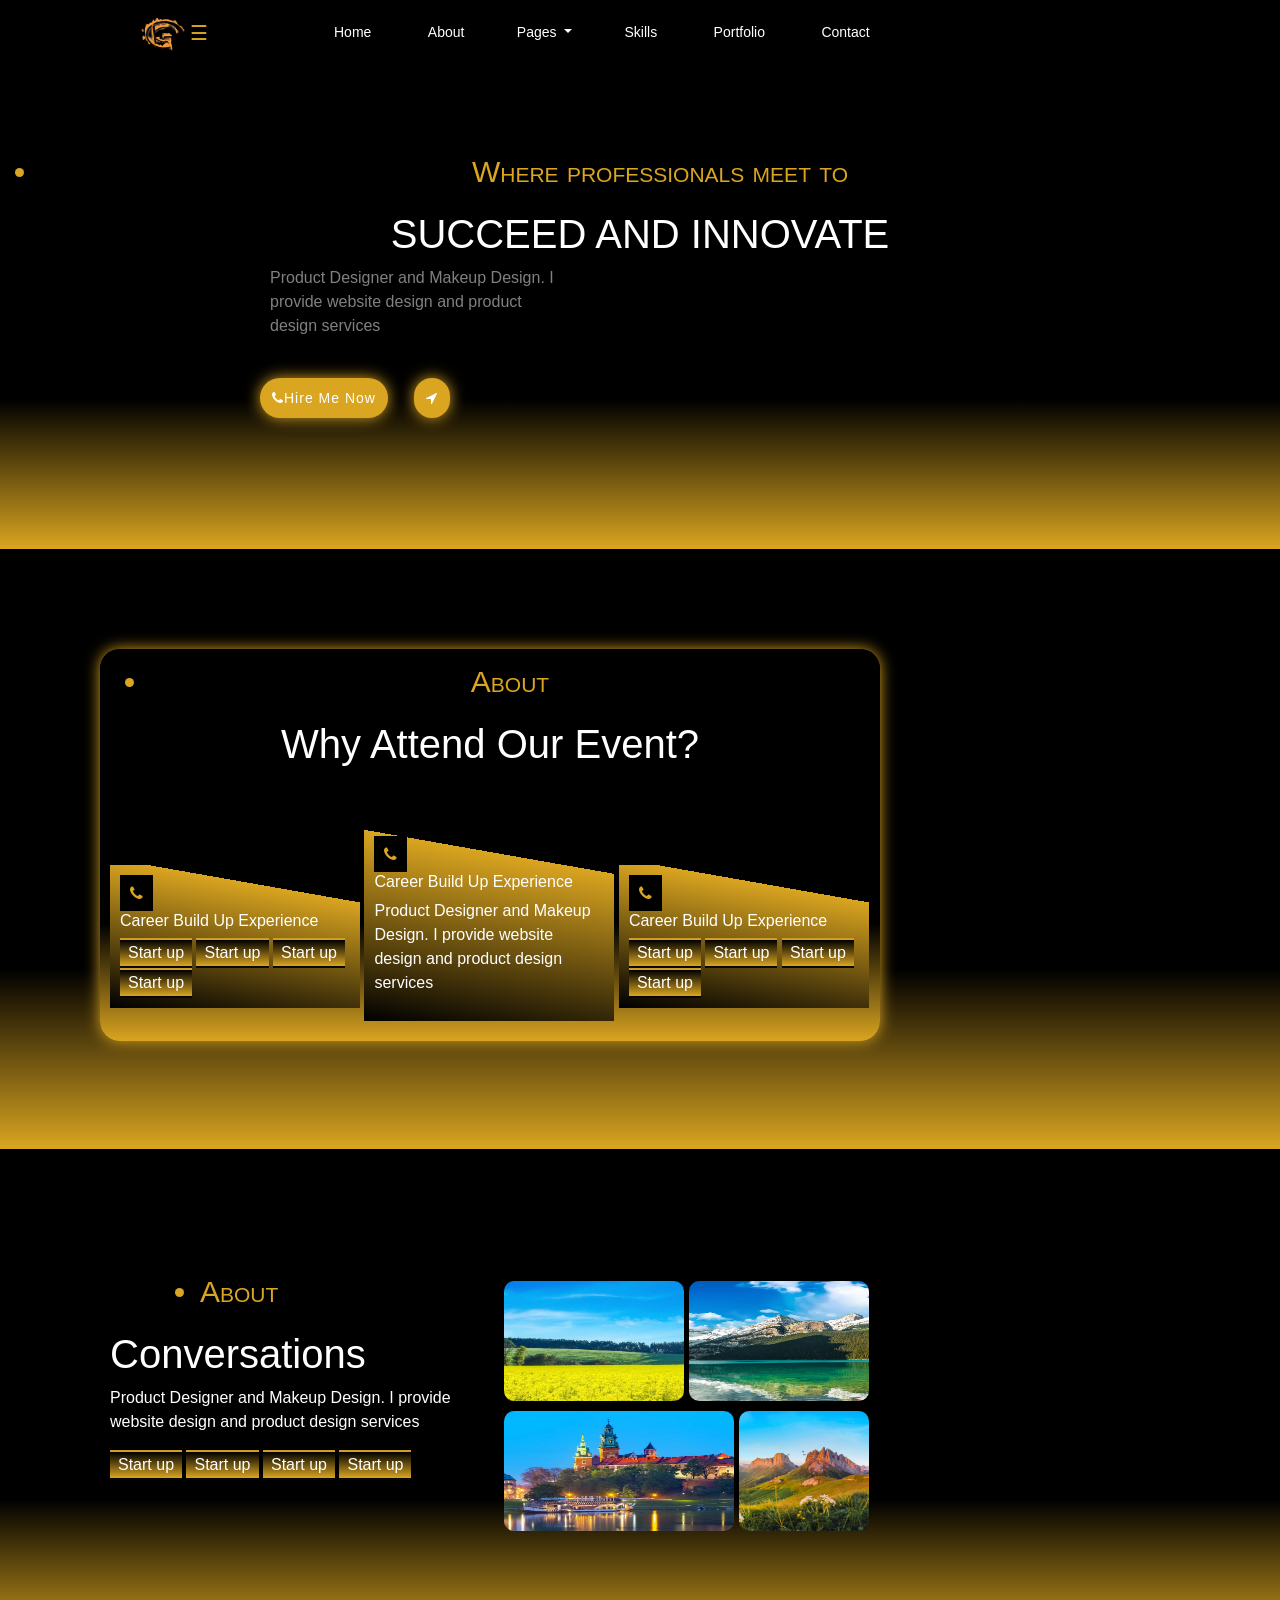
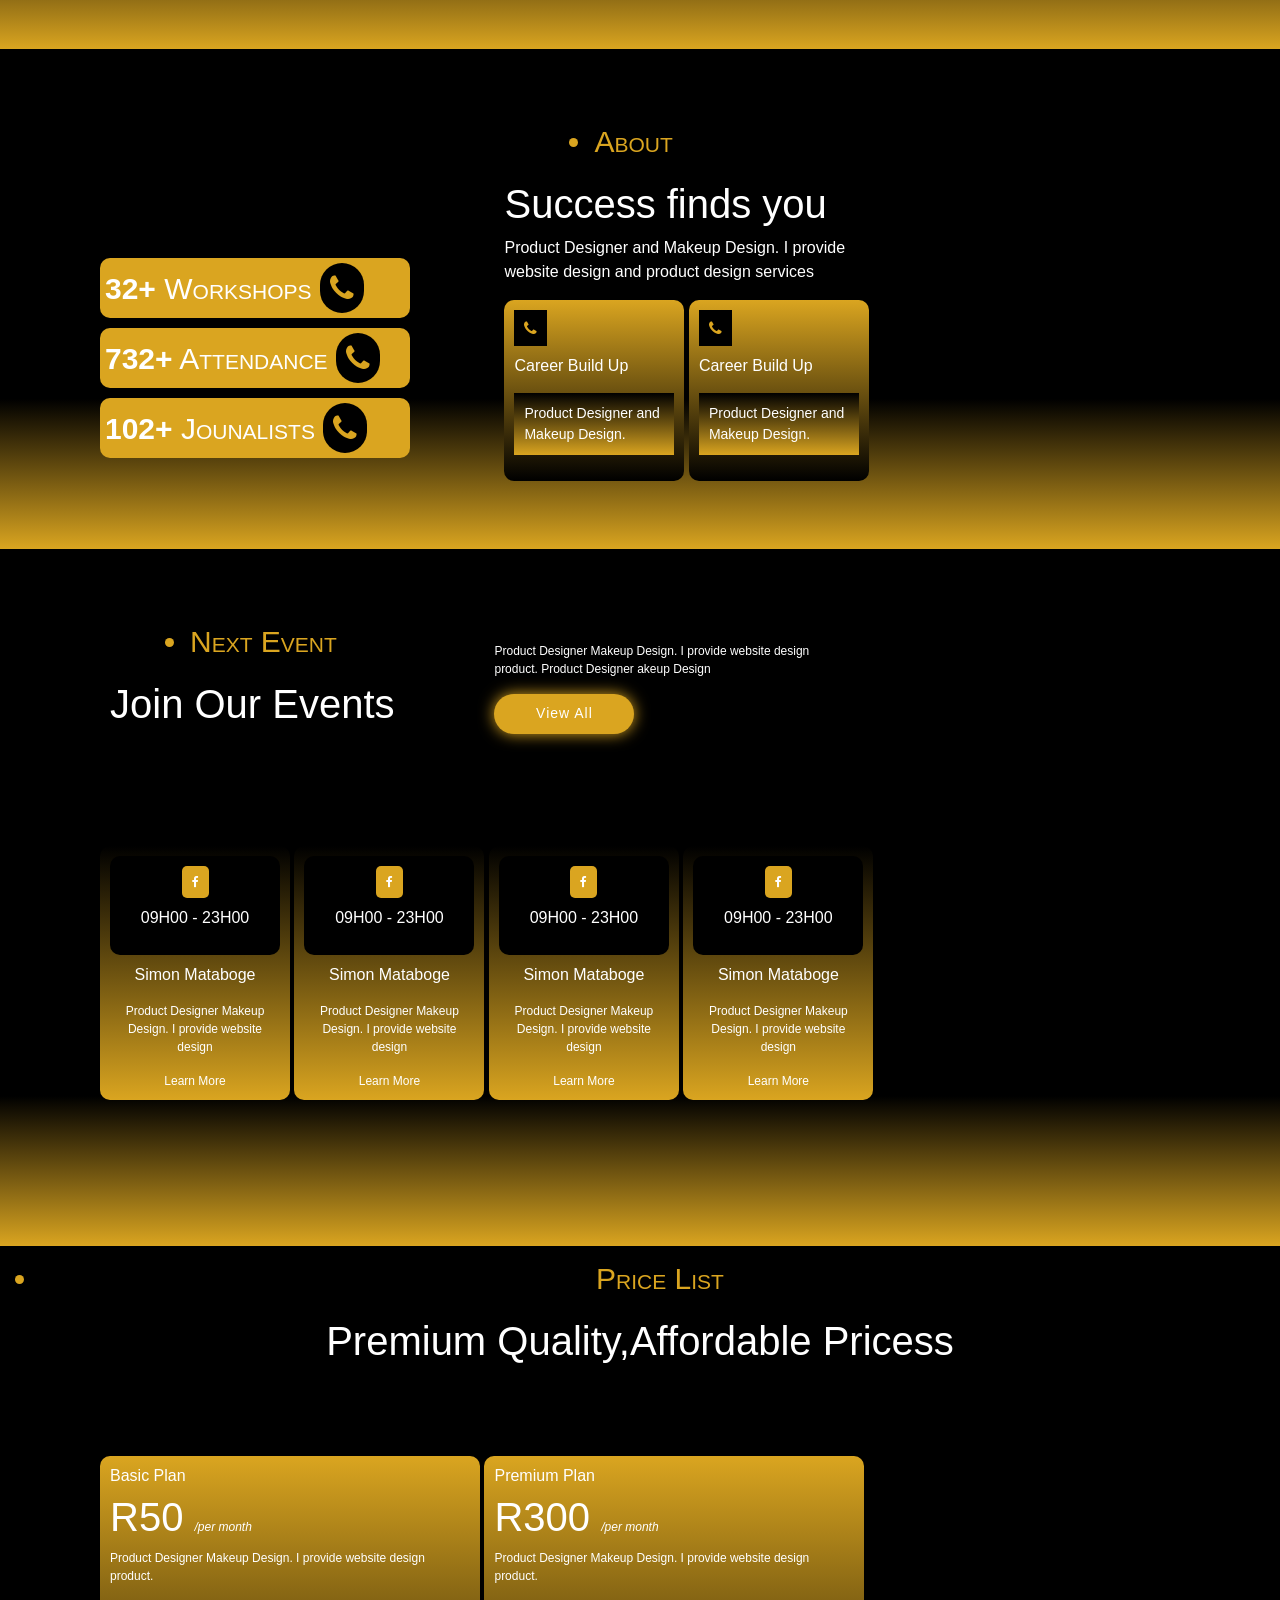
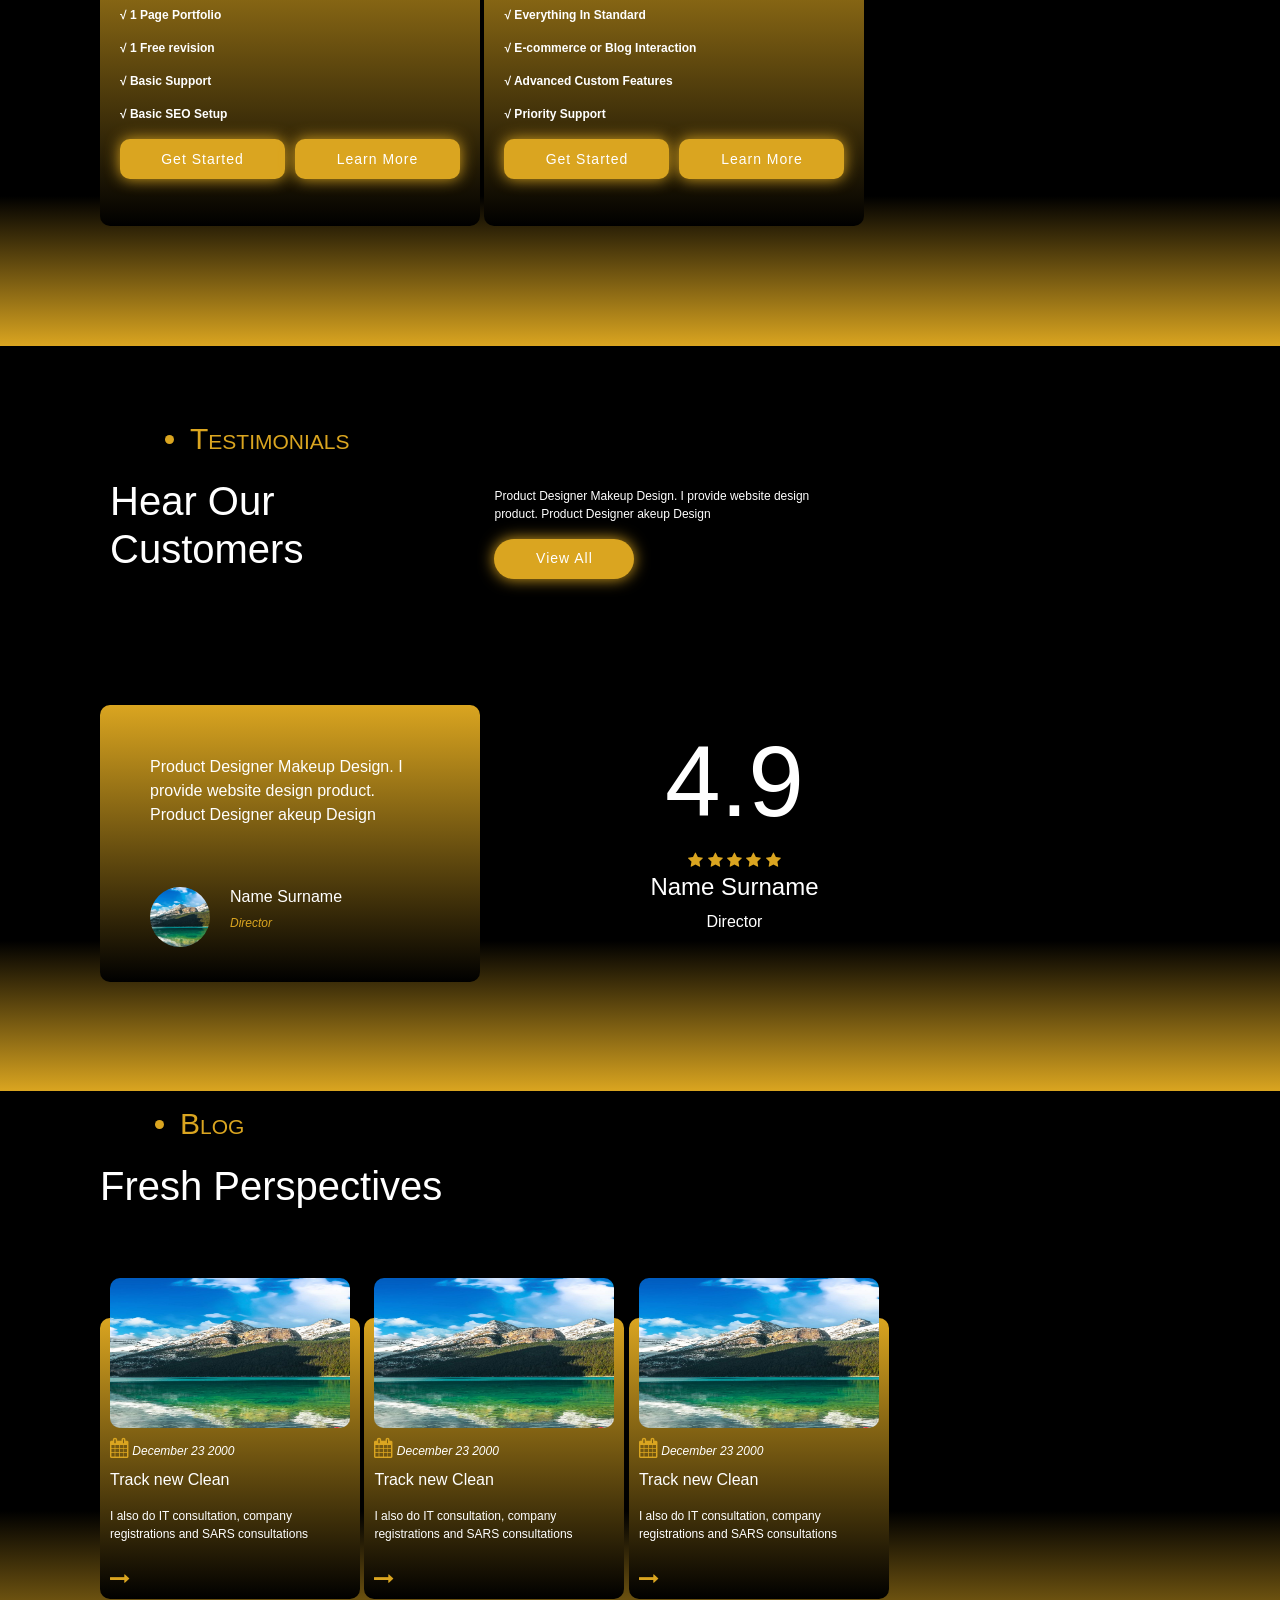
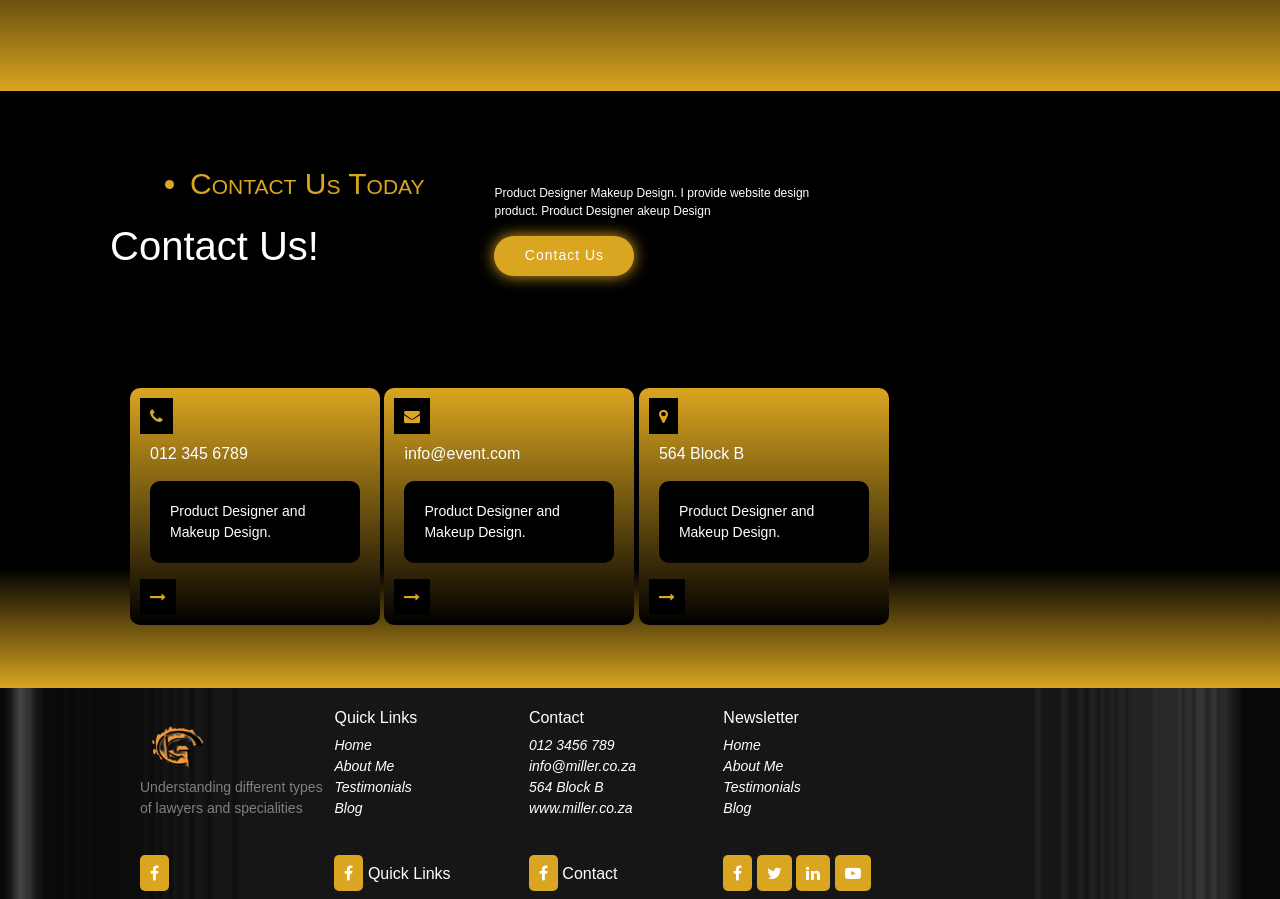
<file: index.html>
<!DOCTYPE html PUBLIC "-//W3C//DTD XHTML 1.0 Transitional//EN" "http://www.w3.org/TR/xhtml1/DTD/xhtml1-transitional.dtd">
<html xmlns="http://www.w3.org/1999/xhtml">

<head>
	<link rel="stylesheet" href="event.css" />
 <link rel="stylesheet"  href="https://stackpath.bootstrapcdn.com/bootstrap/4.3.1/css/bootstrap.min.css" />
    <link rel="stylesheet" href="https://stackpath.bootstrapcdn.com/font-awesome/4.7.0/css/font-awesome.min.css" />
    <script src="https://code.jquery.com/jquery-3.3.1.slim.min.js"></script>
    <script src="https://cdnjs.cloudflare.com/ajax/libs/popper.js/1.14.7/umd/popper.min.js"></script>
    <script src="https://stackpath.bootstrapcdn.com/bootstrap/4.3.1/js/bootstrap.min.js"></script>

<meta content="text/html" http-equiv="Content-Type" />
<title>hosting</title>
</head>

<body>
    
<div class="header">
    <img src="kg2-removebg-preview.png" alt="" />
    
    </div>
<div id="headerBox"> 
  <div class="headerBox"> 
     
              <a href="#" class="openbtn" onclick="openNav()">☰ </a>
                <div id="mySidepanel" class="sidepanel">
                    <a href="javascript:void(0)" class="closebtn" onclick="closeNav()">×</a>
            <li><a href="#home">Home</a></li>
            <li><a href="#about">About</a></li>
            <li><a href="#services">Services</a></li>
            <li><a href="#skills">Skills</a></li>
            <li><a href="#portfolio">Portfolio</a></li>
            <li><a href="#contacts">Contact</a></li>
      
      </div>
<div class="menu">
            <li><a href="#home">Home</a></li>
            <li><a href="#about">About</a></li>
                <div class="dropdown">
                  <a class="dropdown-toggle" href="#" role="button" id="dropdownMenuLink" data-toggle="dropdown" aria-haspopup="true" aria-expanded="false">
                   Pages 
                  </a>

                  <div class="dropdown-menu" aria-labelledby="dropdownMenuLink">
                      <a class="dropdown-item" href="zolaservices.html">Services </a>
                    <a class="dropdown-item" href="zolachat.html">Chat </a>
                    <a class="dropdown-item" href="zolablog.html">Blog</a>
                    <a class="dropdown-item" href="zolapartner.html">Partners</a>
                    <a class="dropdown-item" href="zola404.html">Faq</a>
                    <a class="dropdown-item" href="zolapricing.html">Pricing</a>
                    <a class="dropdown-item" href="zolaskills.html">Skills</a>

                  </div>
                 </div>
            <li><a href="#skills">Skills</a></li>
            <li><a href="#portfolio">Portfolio</a></li>
            <li><a href="#contacts">Contact</a></li>

    </div>
      </div> 
     
    

   
                
  

        <script type="text/javascript">
		function openNav() {
		  document.getElementById("mySidepanel").style.width = "470px";
		}
		
		function closeNav() {
		  document.getElementById("mySidepanel").style.width = "0";
		}
</script>   
    </div>

    
    
    
    
 
  <div id="home">
      <div class="home">
       <ul><li>Where professionals meet to</li></ul> 
          <h1> SUCCEED AND INNOVATE</h1>
            <p>Product Designer and Makeup Design. I provide website design and product design  services </p>
                <div class="buy-btn">
                    <a href="about.html" class="btn"><i class='fa fa-phone'></i> Hire Me Now</a>
                    <a href="about.html" class="btn"><i class='fa fa-location-arrow'></i></a>
                </div>

          </div>
      </div>
  
  
    <div id="about">
        <div class="about">
       <ul><li>About</li></ul> 
          <h1> Why Attend Our Event?</h1>
            <div class="about-box">
            <div class="box">
               <i class='fa fa-phone'></i>
                <h6>Career Build Up Experience</h6>
                <button>Start up</button>
                <button>Start up</button>
                <button>Start up</button>
                <button>Start up</button>
            </div>
          
            <div class="box">
               <i class='fa fa-phone'></i>
                <h6>Career Build Up Experience</h6>
            <p>Product Designer and Makeup Design. I provide website design and product design  services </p>
            </div>
            
            <div class="box">
               <i class='fa fa-phone'></i>
                <h6>Career Build Up Experience</h6>
                <button>Start up</button>
                <button>Start up</button>
                <button>Start up</button>
                <button>Start up</button>
            </div>
            </div>
        </div>  
    </div>
    
 
    
    
    
    <div id="services">
        <div class="services">
            <div class="box">
       <ul><li>About</li></ul> 
          <h1> Conversations</h1>
              <p> Product Designer and Makeup Design. I provide website design and product design  services </p>      
                <button>Start up </button>
                <button>Start up</button>
                <button>Start up </button>
                <button>Start up </button>
            </div>
            <div class="box">
                <img src="nature1.jpg" alt="" />
                <img src="nature6.jpg" alt="" />
                <img  style="width: 230px;" src="nature8.jpg" alt="" />
                <img style="width: 130px;" src="nature7.jpg" alt="" />
            </div>
        </div>
    </div>  
    
    
    
    
    
    
        <div id="services">
        <div class="services">
            <div class="serv">
            <div class="box">  
                <div class="service">
                <ul>
                    <li ><b>32+</b> Workshops <i class='fa fa-phone'></i></li>
                    <li><b>732+</b> Attendance <i class='fa fa-phone'></i></li>
                    <li><b>102+</b> Jounalists <i class='fa fa-phone'></i></li>
                </ul>
            </div>
            </div>
            <div class="box">     
       <ul><li>About</li></ul> 
          <h1> Success finds you</h1>
              <p> Product Designer and Makeup Design. I provide website design and product design  services </p>      
               <div class="box-info">
                <i class='fa fa-phone'></i>
                <h6>Career Build Up </h6>
            <p>Product Designer and Makeup Design.</p>               
                </div>
               <div class="box-info">
                <i class='fa fa-phone'></i>
                <h6>Career Build Up </h6>
            <p>Product Designer and Makeup Design. </p>               
                </div>
            </div>
            </div>
        </div>
    </div> 
    
    
    
    
    <div id="team">
        <div class="team">  
            
            <div class="box">
                <ul><li>Next Event</li></ul>
                <h1>Join Our Events</h1>
            </div>
            <div class="box">
                <p> 
                    Product Designer  Makeup Design. I provide website design  product.
                    Product Designer  akeup Design
                </p>
                <div class="buy-btn">
                    <a href="about.html" class="btn"> View All</a> 
                </div>
            </div>
        </div>
    </div>
    
        <div id="teams">
        <div class="teams">
            <div class="box">    
                <div class="info">
                        <a href="#"><i class="fa fa-facebook"></i></a><br>
                    <h6>09H00 - 23H00</h6>
                </div>
                    <h6>Simon Mataboge</h6>
                    <p>Product Designer  Makeup Design. I provide website design</p>
                <a href="about.html"> Learn More</a>
            </div>
            <div class="box">    
                <div class="info">
                        <a href="#"><i class="fa fa-facebook"></i></a><br>
                    <h6>09H00 - 23H00</h6>
                </div>
                    <h6>Simon Mataboge</h6>
                    <p>Product Designer  Makeup Design. I provide website design</p>
                <a href="about.html"> Learn More</a>
            </div>
            <div class="box">    
                <div class="info">
                        <a href="#"><i class="fa fa-facebook"></i></a><br>
                    <h6>09H00 - 23H00</h6>
                </div>
                    <h6>Simon Mataboge</h6>
                    <p>Product Designer  Makeup Design. I provide website design</p>
                <a href="about.html"> Learn More</a>
            </div>
            <div class="box">    
                <div class="info">
                        <a href="#"><i class="fa fa-facebook"></i></a><br>
                    <h6>09H00 - 23H00</h6>
                </div>
                    <h6>Simon Mataboge</h6>
                    <p>Product Designer  Makeup Design. I provide website design</p>
                <a href="about.html"> Learn More</a>
            </div>
        </div>
    </div> 
 
    <div id="price">
        <div class="price">    
                <ul><li>Price List</li></ul>
                <h1>Premium Quality,Affordable Pricess</h1>
            </div>
        </div>
  
    
    <div id="prices">
        <div class="prices">
            <div class="box">    
                <div class="price-info">  
                    <h6>Basic Plan</h6>
               
                     <div class="head">
                        <h1>R50 <em>/per month</em></h1>
                          <p>Product Designer  Makeup Design. I provide website design  product. </p>
                    </div>
                        <dl>
                          <dt>&radic; 1 Page Portfolio</dt>
                          <dt>&radic; 1 Free revision</dt>
                          <dt>&radic; Basic Support</dt>
                          <dt>&radic; Basic SEO Setup</dt>
                        </dl>
                        <div class="buy-btn">
                            <a href="about.html" class="btn"> Get Started</a> 
                            <a href="about.html" class="btn"> Learn More</a> 
                        </div>
                </div>
            </div>
            <div class="box">     
                <div class="price-info">
                    <h6>Premium Plan</h6>
                    
                    <div class="head">
                        <h1>R300 <em>/per month</em></h1>
                        <p>Product Designer  Makeup Design. I provide website design  product. </p>
                    </div>
                        <dl>
                          <dt>&radic; Everything In Standard</dt>
                          <dt>&radic; E-commerce or Blog Interaction</dt>
                          <dt>&radic; Advanced Custom  Features</dt>
                          <dt>&radic; Priority Support</dt>
                        </dl>
                        <div class="buy-btn">
                            <a href="about.html" class="btn"> Get Started</a> 
                            <a href="about.html" class="btn"> Learn More</a>
                        </div>
                </div>
            </div>
        </div>
    </div>    
    
    
    
        <div id="team">
        <div class="team">  
            
            <div class="box">
                <ul><li>Testimonials</li></ul>
                <h1>Hear  Our Customers </h1>
            </div>
            <div class="box">
                <p> 
                    Product Designer  Makeup Design. I provide website design  product.
                    Product Designer  akeup Design
                </p>
                <div class="buy-btn">
                    <a href="about.html" class="btn"> View All</a> 
                </div>
            </div>
        </div>
    </div>
    

    <div id="clients">
        <div class="clients">
            <div style="background: linear-gradient(to top ,black,goldenrod);" class="box">
                  <p> 
                    Product Designer  Makeup Design. I provide website design  product.
                    Product Designer  akeup Design
                </p>              <br>
            
                <img src="nature6.jpg" alt="" />
                <h6>Name Surname</h6>
                <em>Director</em>
                </div>
            <div class="box">
                <div class="content">
                <h1>4.9</h1>
                        <span class="fa fa-star checked"></span>
                        <span class="fa fa-star checked"></span>
                        <span class="fa fa-star checked"></span>
                        <span class="fa fa-star checked"></span>
                        <span class="fa fa-star checked"></span>
                 <h4>Name Surname</h4>
                <p>Director</p>                   
                </div>
            </div>
            </div>
        </div>
   
    
    <div id="blogs">
        <div class="blogs">
                <ul><li>Blog</li></ul>
                <h1>Fresh Perspectives </h1>
            <div class="box">    
                <img src="nature6.jpg" alt="" />
                <div class="text">
                    <em><i class='fa fa-calendar'></i> December 23 2000</em>
                    <h6>Track new Clean</h6>
                    <p>I also do IT consultation, company registrations and SARS consultations</p>
                    <a href="zolabout.html">
                        <i class='fa fa-long-arrow-right'></i>
                    </a>
                </div>
            </div>
            <div class="box">     
                <img src="nature6.jpg" alt="" />
                <div class="text">
                    <em><i class='fa fa-calendar'></i> December 23 2000</em>
                    <h6>Track new Clean</h6>
                    <p>I also do IT consultation, company registrations and SARS consultations</p>
                     <a href="zolabout.html">
                        <i class='fa fa-long-arrow-right'></i>
                    </a>
                </div>
            </div>
            <div class="box">     
               <img src="nature6.jpg" alt="" />
                <div class="text">
                    <em><i class='fa fa-calendar'></i> December 23 2000</em>
                    <h6>Track new Clean</h6>
                    <p>I also do IT consultation, company registrations and SARS consultations</p>
                    <a href="zolabout.html">
                        <i class='fa fa-long-arrow-right'></i>
                    </a>
                </div>
            </div>
        </div>
    </div> 
    
    
    
    
      
        <div id="team">
        <div class="team">  
            
            <div class="box">
                <ul><li>Contact Us Today</li></ul>
                <h1>Contact Us!  </h1>
            </div>
            <div class="box">
                <p> 
                    Product Designer  Makeup Design. I provide website design  product.
                    Product Designer  akeup Design
                </p>
                <div class="buy-btn">
                    <a href="about.html" class="btn"> Contact Us</a> 
                </div>
            </div>
        </div>
    </div>  
    
    
    
    
    
    
<div id="contact">
	<div class="contact">	
		<div class="contact-box-content">
        <div class="box-info">
            <i class='fa fa-phone'></i>
            <h6>012 345 6789 </h6>
            <p>Product Designer and Makeup Design.</p>  
                <a href="zolabout.html">
                    <i class='fa fa-long-arrow-right'></i>
                </a> 
        </div>  
        <div class="box-info">
            <i class='fa fa-envelope'></i>
            <h6>info@event.com </h6>
            <p>Product Designer and Makeup Design.</p>  
                <a href="zolabout.html">
                    <i class='fa fa-long-arrow-right'></i>
                </a>
        </div> 
        <div class="box-info">
            <i class='fa fa-map-marker'></i>
            <h6>564 Block B </h6>
            <p>Product Designer and Makeup Design.</p>  
                 <a href="zolabout.html">
                    <i class='fa fa-long-arrow-right'></i>
                </a> 
        </div> 
      </div>
    </div>
    </div>
    
    
    
    
    
      <div id="footer">
        <div class="footer">
            <div class="footer-box">
             <div class="logo">
                 <img  style=""alt="" src="kg2-removebg-preview.png"/>
             </div><br>
                <p>Understanding different types of lawyers and  specialities</p>
            </div>
            <div class="footer-box">
                <h6>Quick Links</h6>
                <em>
                    <a href="index.html">Home</a> <br>                
                    <a href="corplawAbt.html">About Me</a> <br>
                    <a href="corplawTestimonials.html">Testimonials</a><br>
                    <a href="corplawBlog.html">Blog</a>
                </em>
            </div>
            <div class="footer-box">
                <h6>Contact</h6>
                <em> 012 3456 789</em><br>
                <em> info@miller.co.za</em><br>
                <em> 564 Block B</em><br>
                <em> www.miller.co.za</em>
                    
            </div>
            <div class="footer-box">
                <h6>Newsletter</h6>
                <em>                    
                    <a href="index.html">Home</a> <br>                
                    <a href="corplawAbt.html">About Me</a> <br>
                    <a href="corplawTestimonials.html">Testimonials</a><br>
                    <a href="corplawBlog.html">Blog</a>
                </em>
            </div>
          </div>
        <div class="footer">
            <div class="footer-box">
             <h6><i class="fa fa-facebook"></i></h6>
            </div>
            <div class="footer-box">
                <h6> <i class="fa fa-facebook"></i> Quick Links</h6>
             
            </div>
            <div class="footer-box">
                <h6> <i class="fa fa-facebook"></i> Contact</h6>
                    
            </div>
            <div class="footer-box">
            <div class="socials">
                <a href="#"><i class="fa fa-facebook"></i></a>
                <a href="#"><i class="fa fa-twitter"></i></a>
                <a href="#"><i class="fa fa-linkedin"></i></a>
                <a href="#"><i class="fa fa-youtube-play"></i></a>
          </div>
            </div>
          </div>
            </div>
    
    </body>
</html>
</file>
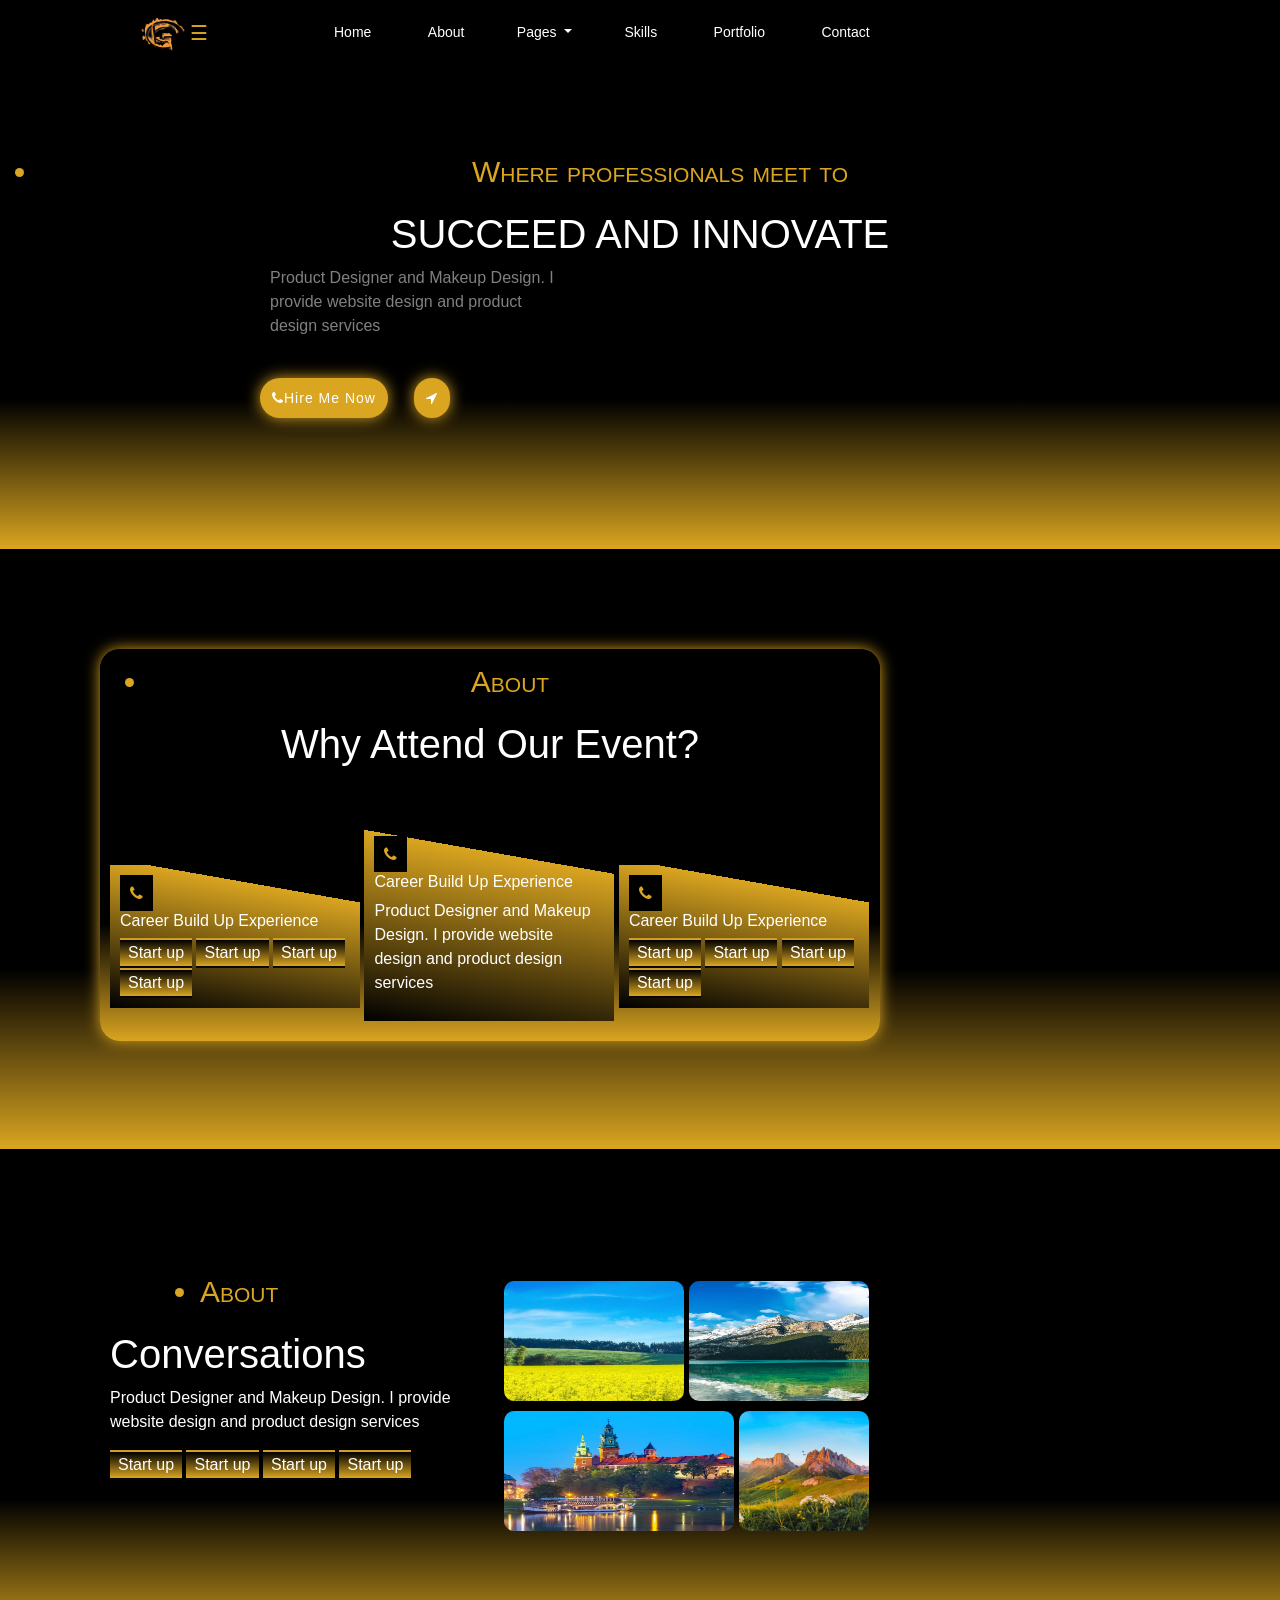
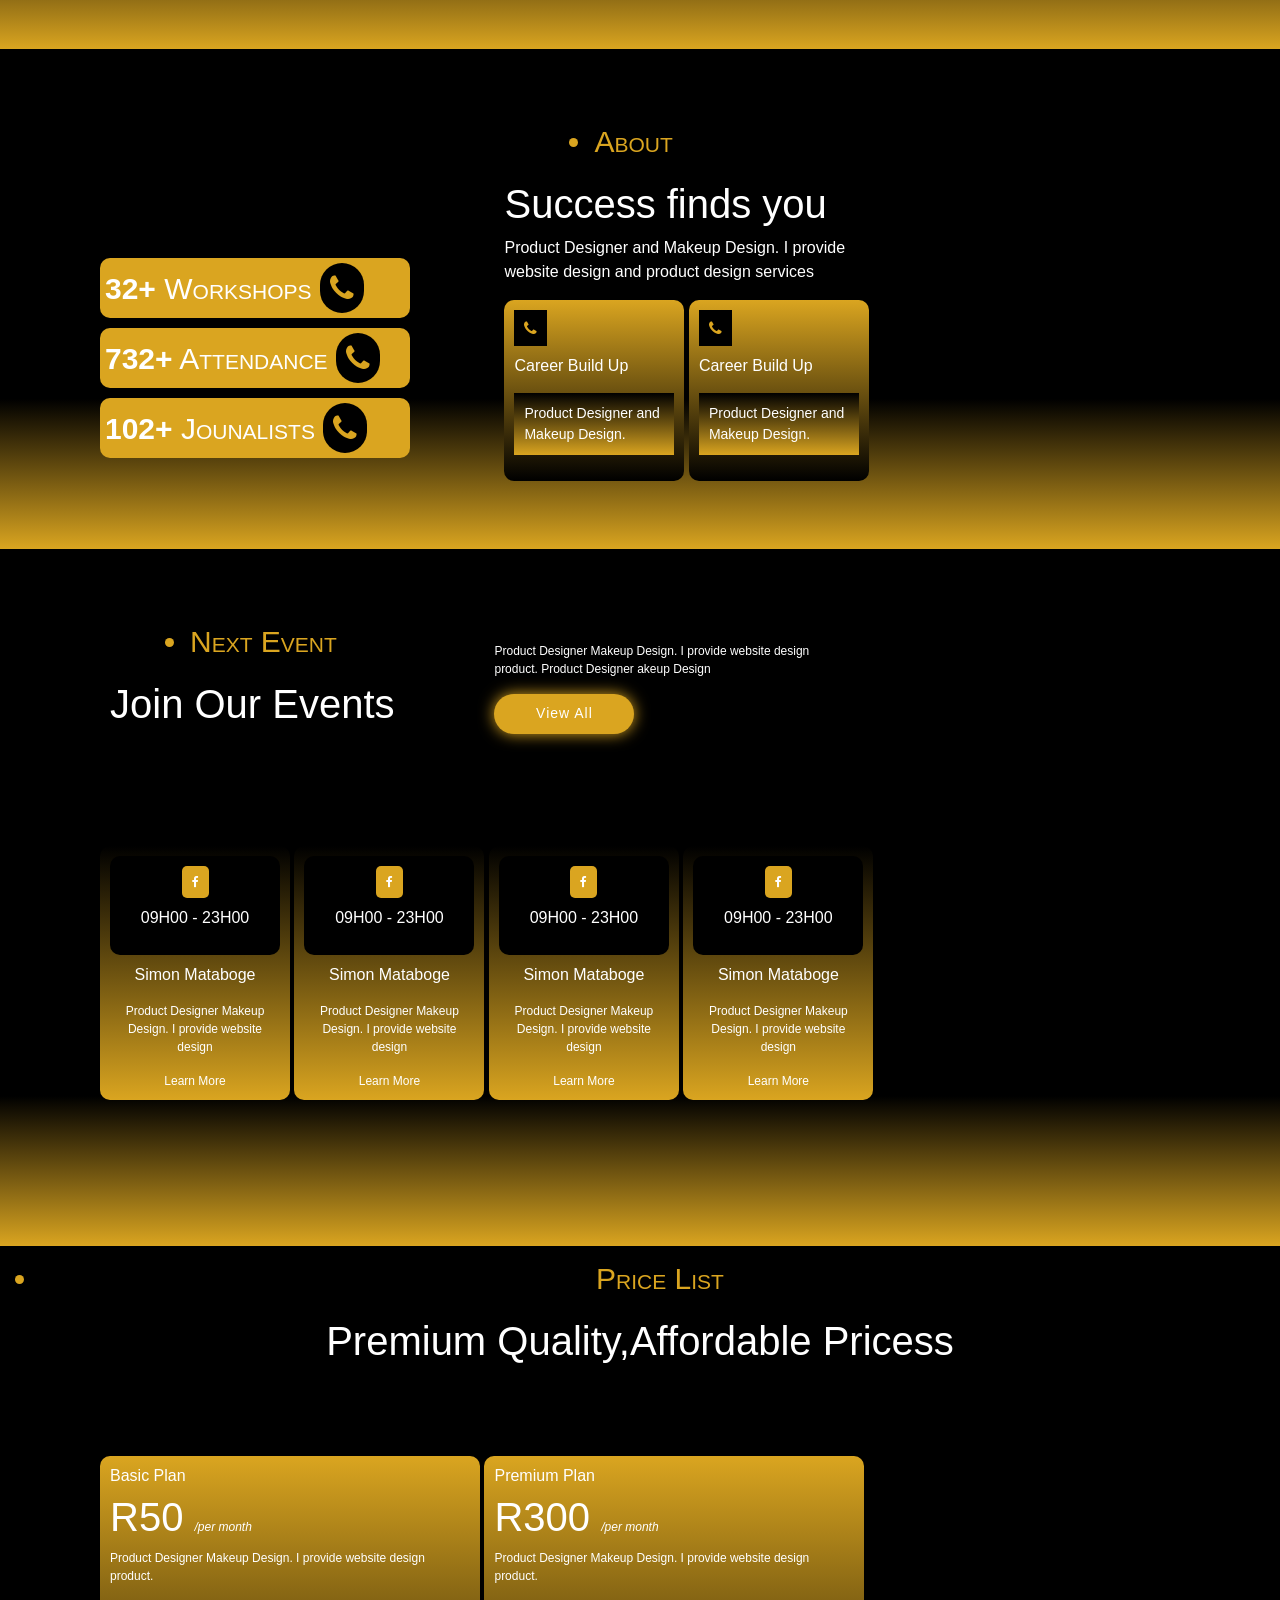
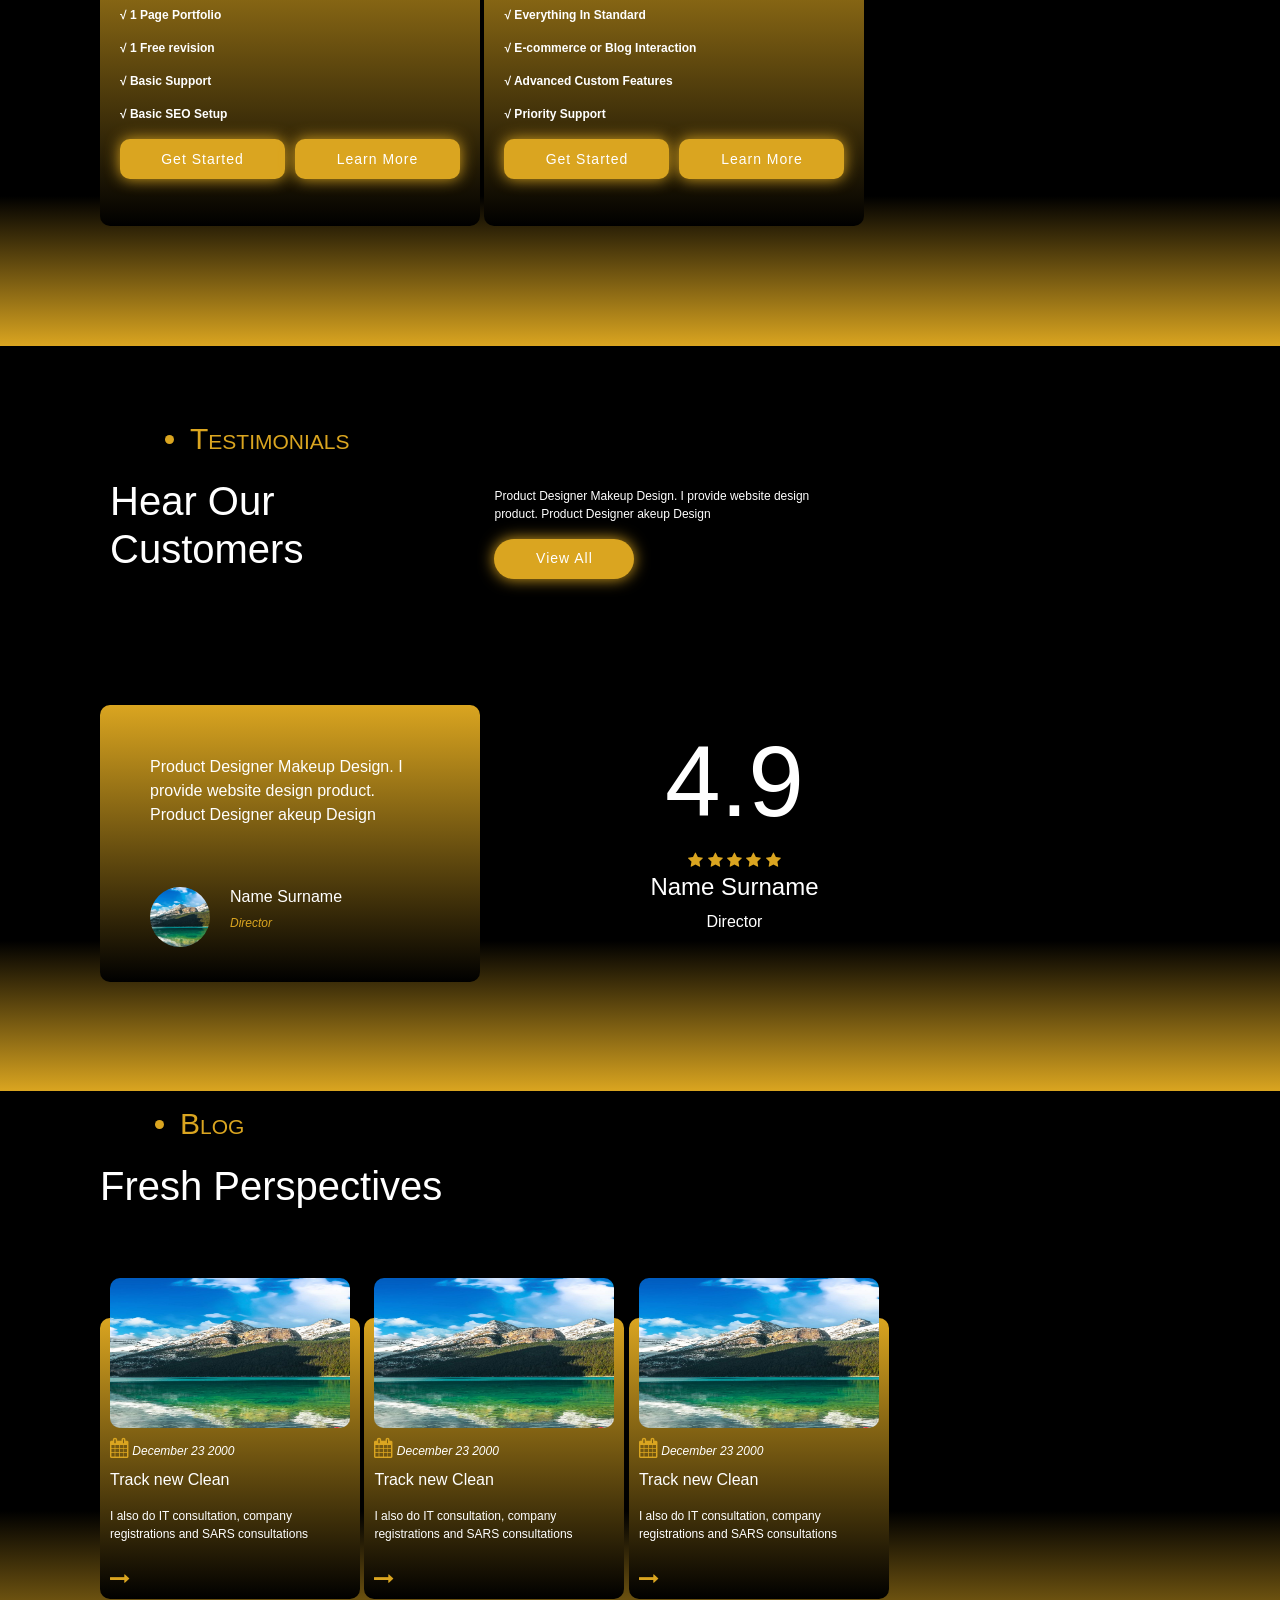
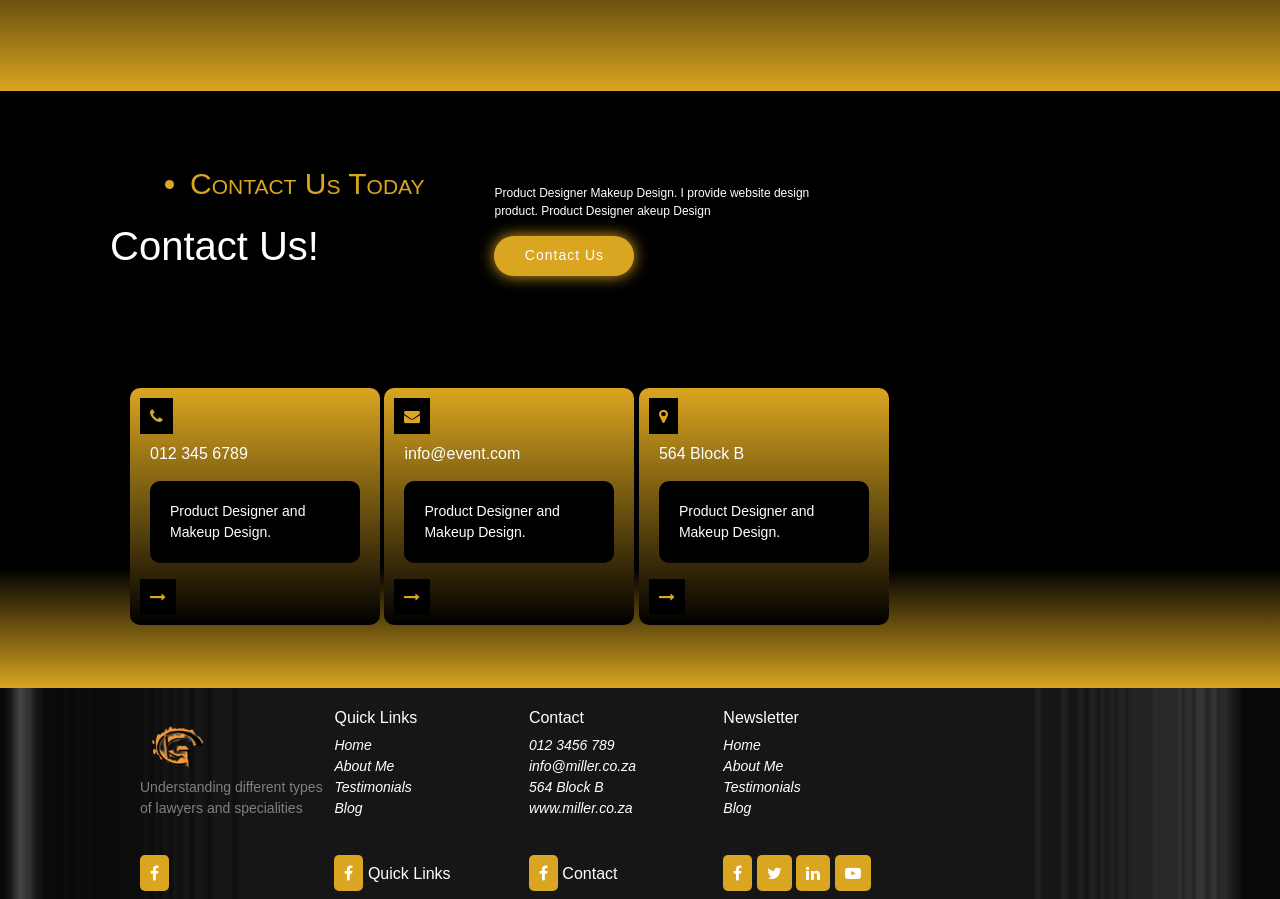
<file: event.html>
<!DOCTYPE html PUBLIC "-//W3C//DTD XHTML 1.0 Transitional//EN" "http://www.w3.org/TR/xhtml1/DTD/xhtml1-transitional.dtd">
<html xmlns="http://www.w3.org/1999/xhtml">

<head>
	<link rel="stylesheet" href="event.css" />
 <link rel="stylesheet"  href="https://stackpath.bootstrapcdn.com/bootstrap/4.3.1/css/bootstrap.min.css" />
    <link rel="stylesheet" href="https://stackpath.bootstrapcdn.com/font-awesome/4.7.0/css/font-awesome.min.css" />
    <script src="https://code.jquery.com/jquery-3.3.1.slim.min.js"></script>
    <script src="https://cdnjs.cloudflare.com/ajax/libs/popper.js/1.14.7/umd/popper.min.js"></script>
    <script src="https://stackpath.bootstrapcdn.com/bootstrap/4.3.1/js/bootstrap.min.js"></script>

<meta content="text/html" http-equiv="Content-Type" />
<title>hosting</title>
</head>

<body>
    
<div class="header">
    <img src="kg2-removebg-preview.png" alt="" />
    
    </div>
<div id="headerBox"> 
  <div class="headerBox"> 
     
              <a href="#" class="openbtn" onclick="openNav()">☰ </a>
                <div id="mySidepanel" class="sidepanel">
                    <a href="javascript:void(0)" class="closebtn" onclick="closeNav()">×</a>
            <li><a href="#home">Home</a></li>
            <li><a href="#about">About</a></li>
            <li><a href="#services">Services</a></li>
            <li><a href="#skills">Skills</a></li>
            <li><a href="#portfolio">Portfolio</a></li>
            <li><a href="#contacts">Contact</a></li>
      
      </div>
<div class="menu">
            <li><a href="#home">Home</a></li>
            <li><a href="#about">About</a></li>
                <div class="dropdown">
                  <a class="dropdown-toggle" href="#" role="button" id="dropdownMenuLink" data-toggle="dropdown" aria-haspopup="true" aria-expanded="false">
                   Pages 
                  </a>

                  <div class="dropdown-menu" aria-labelledby="dropdownMenuLink">
                      <a class="dropdown-item" href="zolaservices.html">Services </a>
                    <a class="dropdown-item" href="zolachat.html">Chat </a>
                    <a class="dropdown-item" href="zolablog.html">Blog</a>
                    <a class="dropdown-item" href="zolapartner.html">Partners</a>
                    <a class="dropdown-item" href="zola404.html">Faq</a>
                    <a class="dropdown-item" href="zolapricing.html">Pricing</a>
                    <a class="dropdown-item" href="zolaskills.html">Skills</a>

                  </div>
                 </div>
            <li><a href="#skills">Skills</a></li>
            <li><a href="#portfolio">Portfolio</a></li>
            <li><a href="#contacts">Contact</a></li>

    </div>
      </div> 
     
    

   
                
  

        <script type="text/javascript">
		function openNav() {
		  document.getElementById("mySidepanel").style.width = "470px";
		}
		
		function closeNav() {
		  document.getElementById("mySidepanel").style.width = "0";
		}
</script>   
    </div>

    
    
    
    
 
  <div id="home">
      <div class="home">
       <ul><li>Where professionals meet to</li></ul> 
          <h1> SUCCEED AND INNOVATE</h1>
            <p>Product Designer and Makeup Design. I provide website design and product design  services </p>
                <div class="buy-btn">
                    <a href="about.html" class="btn"><i class='fa fa-phone'></i> Hire Me Now</a>
                    <a href="about.html" class="btn"><i class='fa fa-location-arrow'></i></a>
                </div>

          </div>
      </div>
  
  
    <div id="about">
        <div class="about">
       <ul><li>About</li></ul> 
          <h1> Why Attend Our Event?</h1>
            <div class="about-box">
            <div class="box">
               <i class='fa fa-phone'></i>
                <h6>Career Build Up Experience</h6>
                <button>Start up</button>
                <button>Start up</button>
                <button>Start up</button>
                <button>Start up</button>
            </div>
          
            <div class="box">
               <i class='fa fa-phone'></i>
                <h6>Career Build Up Experience</h6>
            <p>Product Designer and Makeup Design. I provide website design and product design  services </p>
            </div>
            
            <div class="box">
               <i class='fa fa-phone'></i>
                <h6>Career Build Up Experience</h6>
                <button>Start up</button>
                <button>Start up</button>
                <button>Start up</button>
                <button>Start up</button>
            </div>
            </div>
        </div>  
    </div>
    
 
    
    
    
    <div id="services">
        <div class="services">
            <div class="box">
       <ul><li>About</li></ul> 
          <h1> Conversations</h1>
              <p> Product Designer and Makeup Design. I provide website design and product design  services </p>      
                <button>Start up </button>
                <button>Start up</button>
                <button>Start up </button>
                <button>Start up </button>
            </div>
            <div class="box">
                <img src="nature1.jpg" alt="" />
                <img src="nature6.jpg" alt="" />
                <img  style="width: 230px;" src="nature8.jpg" alt="" />
                <img style="width: 130px;" src="nature7.jpg" alt="" />
            </div>
        </div>
    </div>  
    
    
    
    
    
    
        <div id="services">
        <div class="services">
            <div class="serv">
            <div class="box">  
                <div class="service">
                <ul>
                    <li ><b>32+</b> Workshops <i class='fa fa-phone'></i></li>
                    <li><b>732+</b> Attendance <i class='fa fa-phone'></i></li>
                    <li><b>102+</b> Jounalists <i class='fa fa-phone'></i></li>
                </ul>
            </div>
            </div>
            <div class="box">     
       <ul><li>About</li></ul> 
          <h1> Success finds you</h1>
              <p> Product Designer and Makeup Design. I provide website design and product design  services </p>      
               <div class="box-info">
                <i class='fa fa-phone'></i>
                <h6>Career Build Up </h6>
            <p>Product Designer and Makeup Design.</p>               
                </div>
               <div class="box-info">
                <i class='fa fa-phone'></i>
                <h6>Career Build Up </h6>
            <p>Product Designer and Makeup Design. </p>               
                </div>
            </div>
            </div>
        </div>
    </div> 
    
    
    
    
    <div id="team">
        <div class="team">  
            
            <div class="box">
                <ul><li>Next Event</li></ul>
                <h1>Join Our Events</h1>
            </div>
            <div class="box">
                <p> 
                    Product Designer  Makeup Design. I provide website design  product.
                    Product Designer  akeup Design
                </p>
                <div class="buy-btn">
                    <a href="about.html" class="btn"> View All</a> 
                </div>
            </div>
        </div>
    </div>
    
        <div id="teams">
        <div class="teams">
            <div class="box">    
                <div class="info">
                        <a href="#"><i class="fa fa-facebook"></i></a><br>
                    <h6>09H00 - 23H00</h6>
                </div>
                    <h6>Simon Mataboge</h6>
                    <p>Product Designer  Makeup Design. I provide website design</p>
                <a href="about.html"> Learn More</a>
            </div>
            <div class="box">    
                <div class="info">
                        <a href="#"><i class="fa fa-facebook"></i></a><br>
                    <h6>09H00 - 23H00</h6>
                </div>
                    <h6>Simon Mataboge</h6>
                    <p>Product Designer  Makeup Design. I provide website design</p>
                <a href="about.html"> Learn More</a>
            </div>
            <div class="box">    
                <div class="info">
                        <a href="#"><i class="fa fa-facebook"></i></a><br>
                    <h6>09H00 - 23H00</h6>
                </div>
                    <h6>Simon Mataboge</h6>
                    <p>Product Designer  Makeup Design. I provide website design</p>
                <a href="about.html"> Learn More</a>
            </div>
            <div class="box">    
                <div class="info">
                        <a href="#"><i class="fa fa-facebook"></i></a><br>
                    <h6>09H00 - 23H00</h6>
                </div>
                    <h6>Simon Mataboge</h6>
                    <p>Product Designer  Makeup Design. I provide website design</p>
                <a href="about.html"> Learn More</a>
            </div>
        </div>
    </div> 
 
    <div id="price">
        <div class="price">    
                <ul><li>Price List</li></ul>
                <h1>Premium Quality,Affordable Pricess</h1>
            </div>
        </div>
  
    
    <div id="prices">
        <div class="prices">
            <div class="box">    
                <div class="price-info">  
                    <h6>Basic Plan</h6>
               
                     <div class="head">
                        <h1>R50 <em>/per month</em></h1>
                          <p>Product Designer  Makeup Design. I provide website design  product. </p>
                    </div>
                        <dl>
                          <dt>&radic; 1 Page Portfolio</dt>
                          <dt>&radic; 1 Free revision</dt>
                          <dt>&radic; Basic Support</dt>
                          <dt>&radic; Basic SEO Setup</dt>
                        </dl>
                        <div class="buy-btn">
                            <a href="about.html" class="btn"> Get Started</a> 
                            <a href="about.html" class="btn"> Learn More</a> 
                        </div>
                </div>
            </div>
            <div class="box">     
                <div class="price-info">
                    <h6>Premium Plan</h6>
                    
                    <div class="head">
                        <h1>R300 <em>/per month</em></h1>
                        <p>Product Designer  Makeup Design. I provide website design  product. </p>
                    </div>
                        <dl>
                          <dt>&radic; Everything In Standard</dt>
                          <dt>&radic; E-commerce or Blog Interaction</dt>
                          <dt>&radic; Advanced Custom  Features</dt>
                          <dt>&radic; Priority Support</dt>
                        </dl>
                        <div class="buy-btn">
                            <a href="about.html" class="btn"> Get Started</a> 
                            <a href="about.html" class="btn"> Learn More</a>
                        </div>
                </div>
            </div>
        </div>
    </div>    
    
    
    
        <div id="team">
        <div class="team">  
            
            <div class="box">
                <ul><li>Testimonials</li></ul>
                <h1>Hear  Our Customers </h1>
            </div>
            <div class="box">
                <p> 
                    Product Designer  Makeup Design. I provide website design  product.
                    Product Designer  akeup Design
                </p>
                <div class="buy-btn">
                    <a href="about.html" class="btn"> View All</a> 
                </div>
            </div>
        </div>
    </div>
    

    <div id="clients">
        <div class="clients">
            <div style="background: linear-gradient(to top ,black,goldenrod);" class="box">
                  <p> 
                    Product Designer  Makeup Design. I provide website design  product.
                    Product Designer  akeup Design
                </p>              <br>
            
                <img src="nature6.jpg" alt="" />
                <h6>Name Surname</h6>
                <em>Director</em>
                </div>
            <div class="box">
                <div class="content">
                <h1>4.9</h1>
                        <span class="fa fa-star checked"></span>
                        <span class="fa fa-star checked"></span>
                        <span class="fa fa-star checked"></span>
                        <span class="fa fa-star checked"></span>
                        <span class="fa fa-star checked"></span>
                 <h4>Name Surname</h4>
                <p>Director</p>                   
                </div>
            </div>
            </div>
        </div>
   
    
    <div id="blogs">
        <div class="blogs">
                <ul><li>Blog</li></ul>
                <h1>Fresh Perspectives </h1>
            <div class="box">    
                <img src="nature6.jpg" alt="" />
                <div class="text">
                    <em><i class='fa fa-calendar'></i> December 23 2000</em>
                    <h6>Track new Clean</h6>
                    <p>I also do IT consultation, company registrations and SARS consultations</p>
                    <a href="zolabout.html">
                        <i class='fa fa-long-arrow-right'></i>
                    </a>
                </div>
            </div>
            <div class="box">     
                <img src="nature6.jpg" alt="" />
                <div class="text">
                    <em><i class='fa fa-calendar'></i> December 23 2000</em>
                    <h6>Track new Clean</h6>
                    <p>I also do IT consultation, company registrations and SARS consultations</p>
                     <a href="zolabout.html">
                        <i class='fa fa-long-arrow-right'></i>
                    </a>
                </div>
            </div>
            <div class="box">     
               <img src="nature6.jpg" alt="" />
                <div class="text">
                    <em><i class='fa fa-calendar'></i> December 23 2000</em>
                    <h6>Track new Clean</h6>
                    <p>I also do IT consultation, company registrations and SARS consultations</p>
                    <a href="zolabout.html">
                        <i class='fa fa-long-arrow-right'></i>
                    </a>
                </div>
            </div>
        </div>
    </div> 
    
    
    
    
      
        <div id="team">
        <div class="team">  
            
            <div class="box">
                <ul><li>Contact Us Today</li></ul>
                <h1>Contact Us!  </h1>
            </div>
            <div class="box">
                <p> 
                    Product Designer  Makeup Design. I provide website design  product.
                    Product Designer  akeup Design
                </p>
                <div class="buy-btn">
                    <a href="about.html" class="btn"> Contact Us</a> 
                </div>
            </div>
        </div>
    </div>  
    
    
    
    
    
    
<div id="contact">
	<div class="contact">	
		<div class="contact-box-content">
        <div class="box-info">
            <i class='fa fa-phone'></i>
            <h6>012 345 6789 </h6>
            <p>Product Designer and Makeup Design.</p>  
                <a href="zolabout.html">
                    <i class='fa fa-long-arrow-right'></i>
                </a> 
        </div>  
        <div class="box-info">
            <i class='fa fa-envelope'></i>
            <h6>info@event.com </h6>
            <p>Product Designer and Makeup Design.</p>  
                <a href="zolabout.html">
                    <i class='fa fa-long-arrow-right'></i>
                </a>
        </div> 
        <div class="box-info">
            <i class='fa fa-map-marker'></i>
            <h6>564 Block B </h6>
            <p>Product Designer and Makeup Design.</p>  
                 <a href="zolabout.html">
                    <i class='fa fa-long-arrow-right'></i>
                </a> 
        </div> 
      </div>
    </div>
    </div>
    
    
    
    
    
      <div id="footer">
        <div class="footer">
            <div class="footer-box">
             <div class="logo">
                 <img  style=""alt="" src="kg2-removebg-preview.png"/>
             </div><br>
                <p>Understanding different types of lawyers and  specialities</p>
            </div>
            <div class="footer-box">
                <h6>Quick Links</h6>
                <em>
                    <a href="index.html">Home</a> <br>                
                    <a href="corplawAbt.html">About Me</a> <br>
                    <a href="corplawTestimonials.html">Testimonials</a><br>
                    <a href="corplawBlog.html">Blog</a>
                </em>
            </div>
            <div class="footer-box">
                <h6>Contact</h6>
                <em> 012 3456 789</em><br>
                <em> info@miller.co.za</em><br>
                <em> 564 Block B</em><br>
                <em> www.miller.co.za</em>
                    
            </div>
            <div class="footer-box">
                <h6>Newsletter</h6>
                <em>                    
                    <a href="index.html">Home</a> <br>                
                    <a href="corplawAbt.html">About Me</a> <br>
                    <a href="corplawTestimonials.html">Testimonials</a><br>
                    <a href="corplawBlog.html">Blog</a>
                </em>
            </div>
          </div>
        <div class="footer">
            <div class="footer-box">
             <h6><i class="fa fa-facebook"></i></h6>
            </div>
            <div class="footer-box">
                <h6> <i class="fa fa-facebook"></i> Quick Links</h6>
             
            </div>
            <div class="footer-box">
                <h6> <i class="fa fa-facebook"></i> Contact</h6>
                    
            </div>
            <div class="footer-box">
            <div class="socials">
                <a href="#"><i class="fa fa-facebook"></i></a>
                <a href="#"><i class="fa fa-twitter"></i></a>
                <a href="#"><i class="fa fa-linkedin"></i></a>
                <a href="#"><i class="fa fa-youtube-play"></i></a>
          </div>
            </div>
          </div>
            </div>
    
    </body>
</html>
</file>
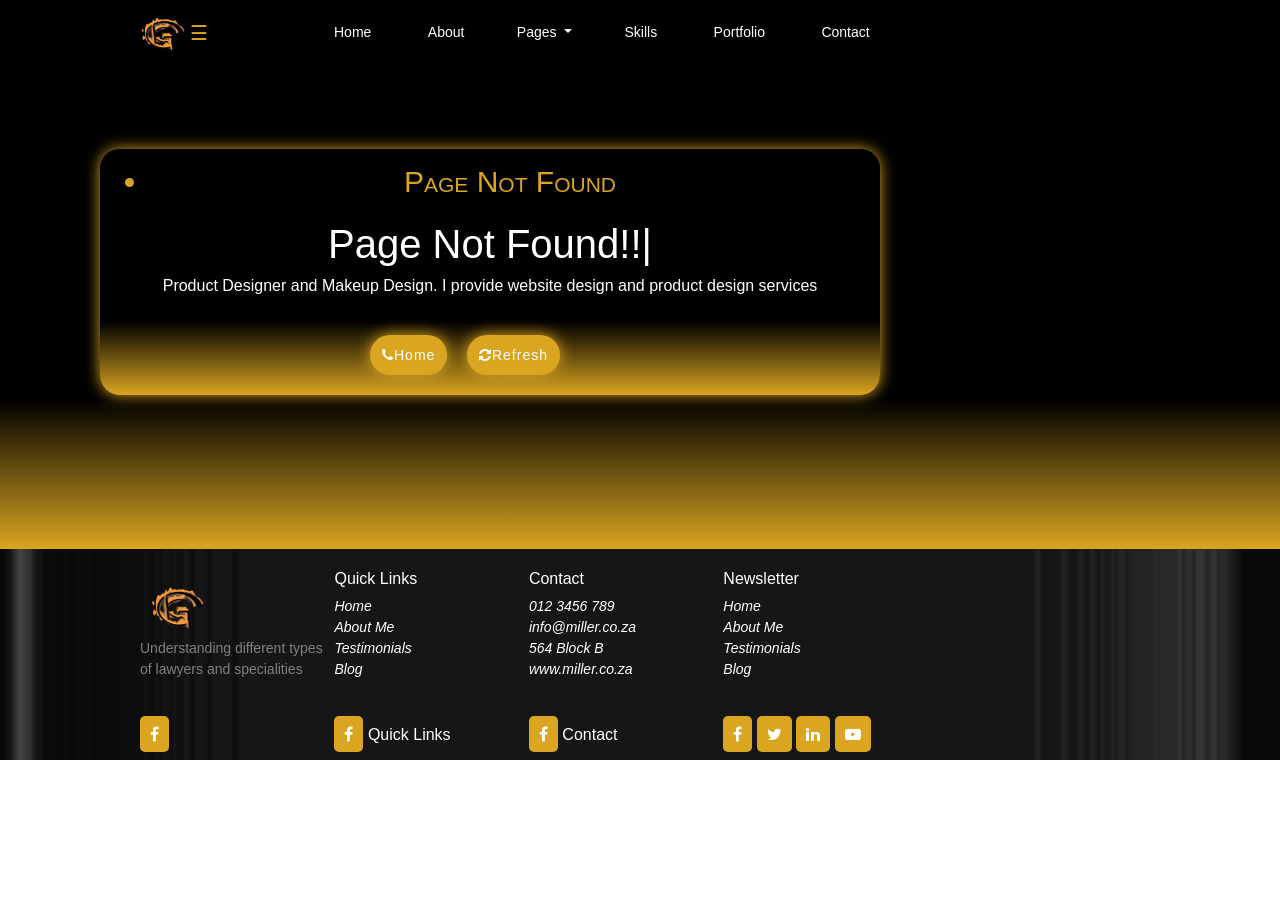
<file: event404.html>
<!DOCTYPE html PUBLIC "-//W3C//DTD XHTML 1.0 Transitional//EN" "http://www.w3.org/TR/xhtml1/DTD/xhtml1-transitional.dtd">
<html xmlns="http://www.w3.org/1999/xhtml">

<head>
	<link rel="stylesheet" href="event.css" />
 <link rel="stylesheet"  href="https://stackpath.bootstrapcdn.com/bootstrap/4.3.1/css/bootstrap.min.css" />
    <link rel="stylesheet" href="https://stackpath.bootstrapcdn.com/font-awesome/4.7.0/css/font-awesome.min.css" />
    <script src="https://code.jquery.com/jquery-3.3.1.slim.min.js"></script>
    <script src="https://cdnjs.cloudflare.com/ajax/libs/popper.js/1.14.7/umd/popper.min.js"></script>
    <script src="https://stackpath.bootstrapcdn.com/bootstrap/4.3.1/js/bootstrap.min.js"></script>

<meta content="text/html" http-equiv="Content-Type" />
<title>hosting</title>
</head>

<body>
    
<div class="header">
    <img src="kg2-removebg-preview.png" alt="" />
    
    </div>
<div id="headerBox"> 
  <div class="headerBox"> 
     
              <a href="#" class="openbtn" onclick="openNav()">☰ </a>
                <div id="mySidepanel" class="sidepanel">
                    <a href="javascript:void(0)" class="closebtn" onclick="closeNav()">×</a>
            <li><a href="#home">Home</a></li>
            <li><a href="#about">About</a></li>
            <li><a href="#services">Services</a></li>
            <li><a href="#skills">Skills</a></li>
            <li><a href="#portfolio">Portfolio</a></li>
            <li><a href="#contacts">Contact</a></li>
      
      </div>
<div class="menu">
            <li><a href="#home">Home</a></li>
            <li><a href="#about">About</a></li>
                <div class="dropdown">
                  <a class="dropdown-toggle" href="#" role="button" id="dropdownMenuLink" data-toggle="dropdown" aria-haspopup="true" aria-expanded="false">
                   Pages 
                  </a>

                  <div class="dropdown-menu" aria-labelledby="dropdownMenuLink">
                      <a class="dropdown-item" href="zolaservices.html">Services </a>
                    <a class="dropdown-item" href="zolachat.html">Chat </a>
                    <a class="dropdown-item" href="zolablog.html">Blog</a>
                    <a class="dropdown-item" href="zolapartner.html">Partners</a>
                    <a class="dropdown-item" href="zola404.html">Faq</a>
                    <a class="dropdown-item" href="zolapricing.html">Pricing</a>
                    <a class="dropdown-item" href="zolaskills.html">Skills</a>

                  </div>
                 </div>
            <li><a href="#skills">Skills</a></li>
            <li><a href="#portfolio">Portfolio</a></li>
            <li><a href="#contacts">Contact</a></li>

    </div>
      </div> 
     
    

   
                
  

        <script type="text/javascript">
		function openNav() {
		  document.getElementById("mySidepanel").style.width = "470px";
		}
		
		function closeNav() {
		  document.getElementById("mySidepanel").style.width = "0";
		}
</script>   
    </div>

    
    
    
    
 
  <div id="home">
      <div class="home">
          <div class="about">
       <ul><li>Page Not Found</li></ul> 
          <h1> Page Not Found!!|</h1>
            <h6>Product Designer and Makeup Design. I provide website design and product design  services </h6>
                <div class="buy-btn">
                    <a href="about.html" class="btn"><i class='fa fa-phone'></i> Home  </a>
                    <a href="about.html" class="btn"><i class='fa fa-refresh'></i> Refresh</a>
                </div>

          </div>
      </div>
    </div>
  

    
    
    
    
      <div id="footer">
        <div class="footer">
            <div class="footer-box">
             <div class="logo">
                 <img  style=""alt="" src="kg2-removebg-preview.png"/>
             </div><br>
                <p>Understanding different types of lawyers and  specialities</p>
            </div>
            <div class="footer-box">
                <h6>Quick Links</h6>
                <em>
                    <a href="index.html">Home</a> <br>                
                    <a href="corplawAbt.html">About Me</a> <br>
                    <a href="corplawTestimonials.html">Testimonials</a><br>
                    <a href="corplawBlog.html">Blog</a>
                </em>
            </div>
            <div class="footer-box">
                <h6>Contact</h6>
                <em> 012 3456 789</em><br>
                <em> info@miller.co.za</em><br>
                <em> 564 Block B</em><br>
                <em> www.miller.co.za</em>
                    
            </div>
            <div class="footer-box">
                <h6>Newsletter</h6>
                <em>                    
                    <a href="index.html">Home</a> <br>                
                    <a href="corplawAbt.html">About Me</a> <br>
                    <a href="corplawTestimonials.html">Testimonials</a><br>
                    <a href="corplawBlog.html">Blog</a>
                </em>
            </div>
          </div>
        <div class="footer">
            <div class="footer-box">
             <h6><i class="fa fa-facebook"></i></h6>
            </div>
            <div class="footer-box">
                <h6> <i class="fa fa-facebook"></i> Quick Links</h6>
             
            </div>
            <div class="footer-box">
                <h6> <i class="fa fa-facebook"></i> Contact</h6>
                    
            </div>
            <div class="footer-box">
            <div class="socials">
                <a href="#"><i class="fa fa-facebook"></i></a>
                <a href="#"><i class="fa fa-twitter"></i></a>
                <a href="#"><i class="fa fa-linkedin"></i></a>
                <a href="#"><i class="fa fa-youtube-play"></i></a>
          </div>
            </div>
          </div>
            </div>
    
    </body>
</html>
</file>
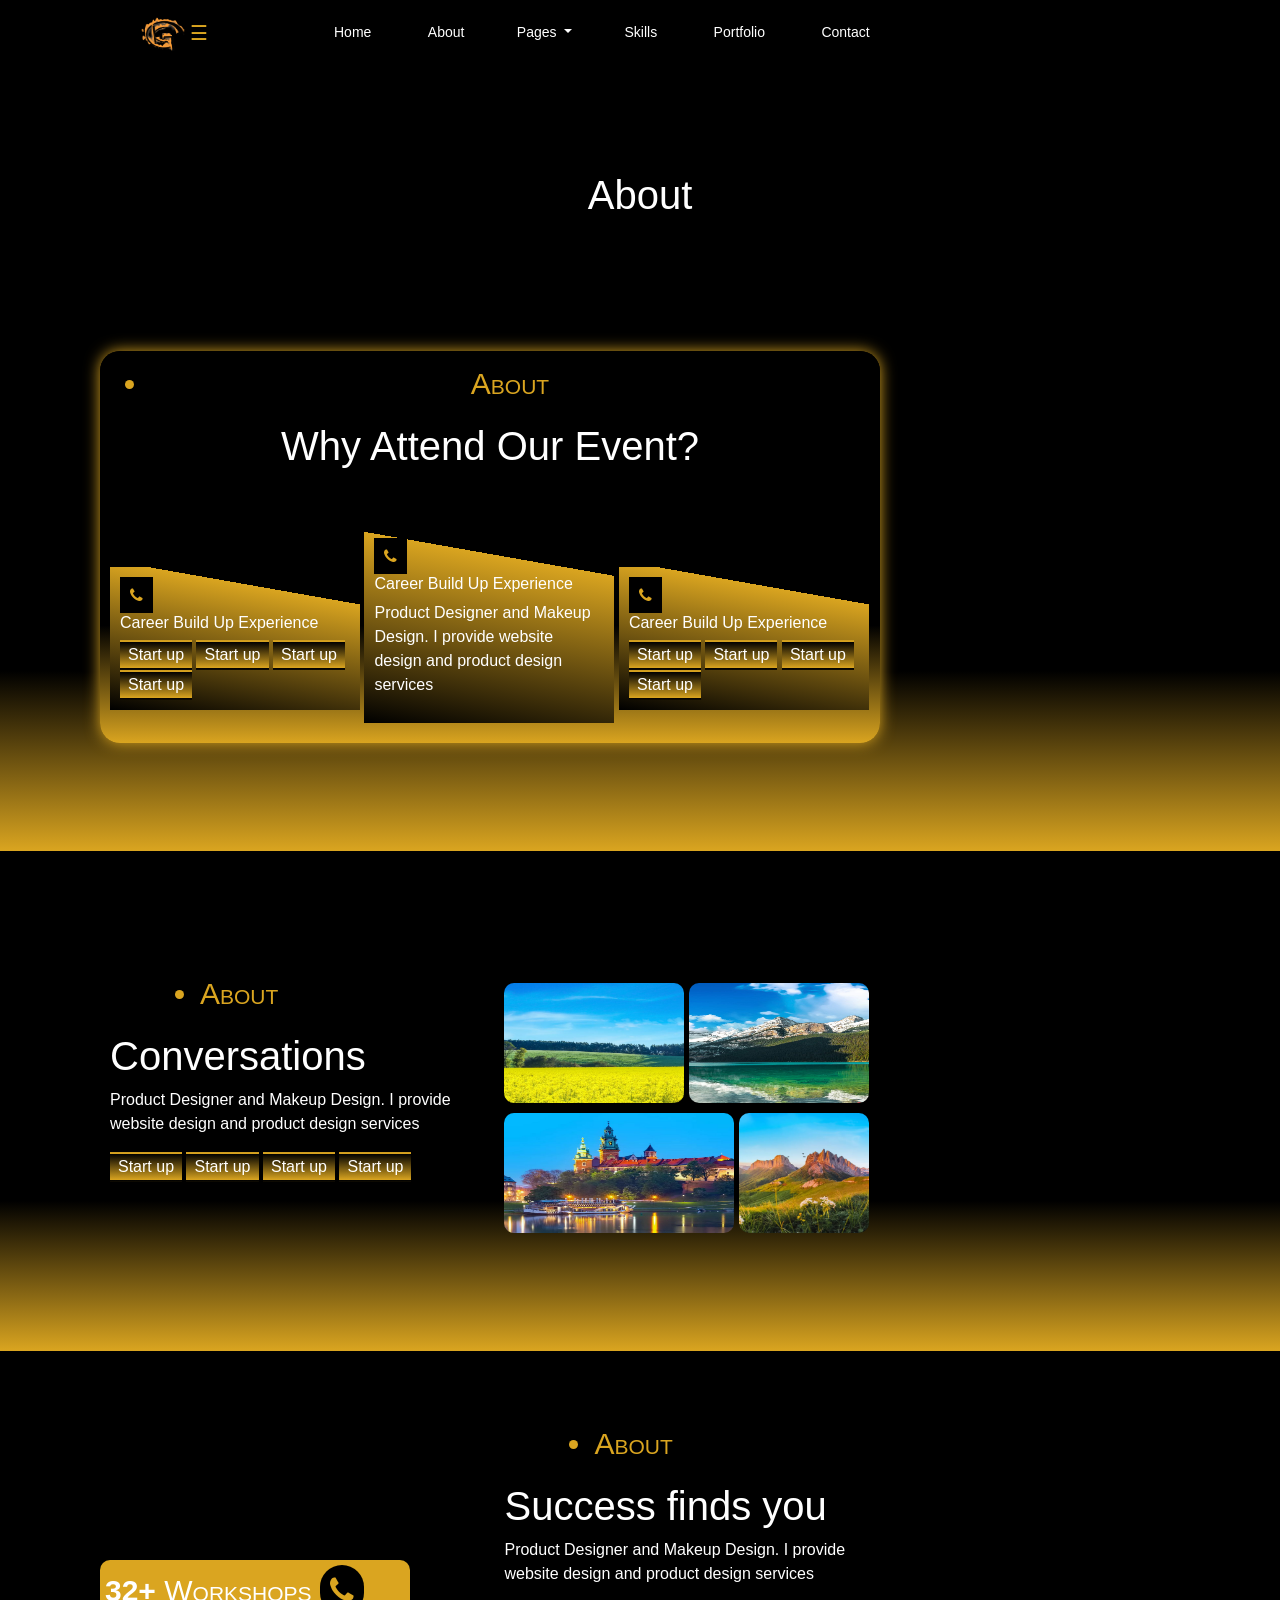
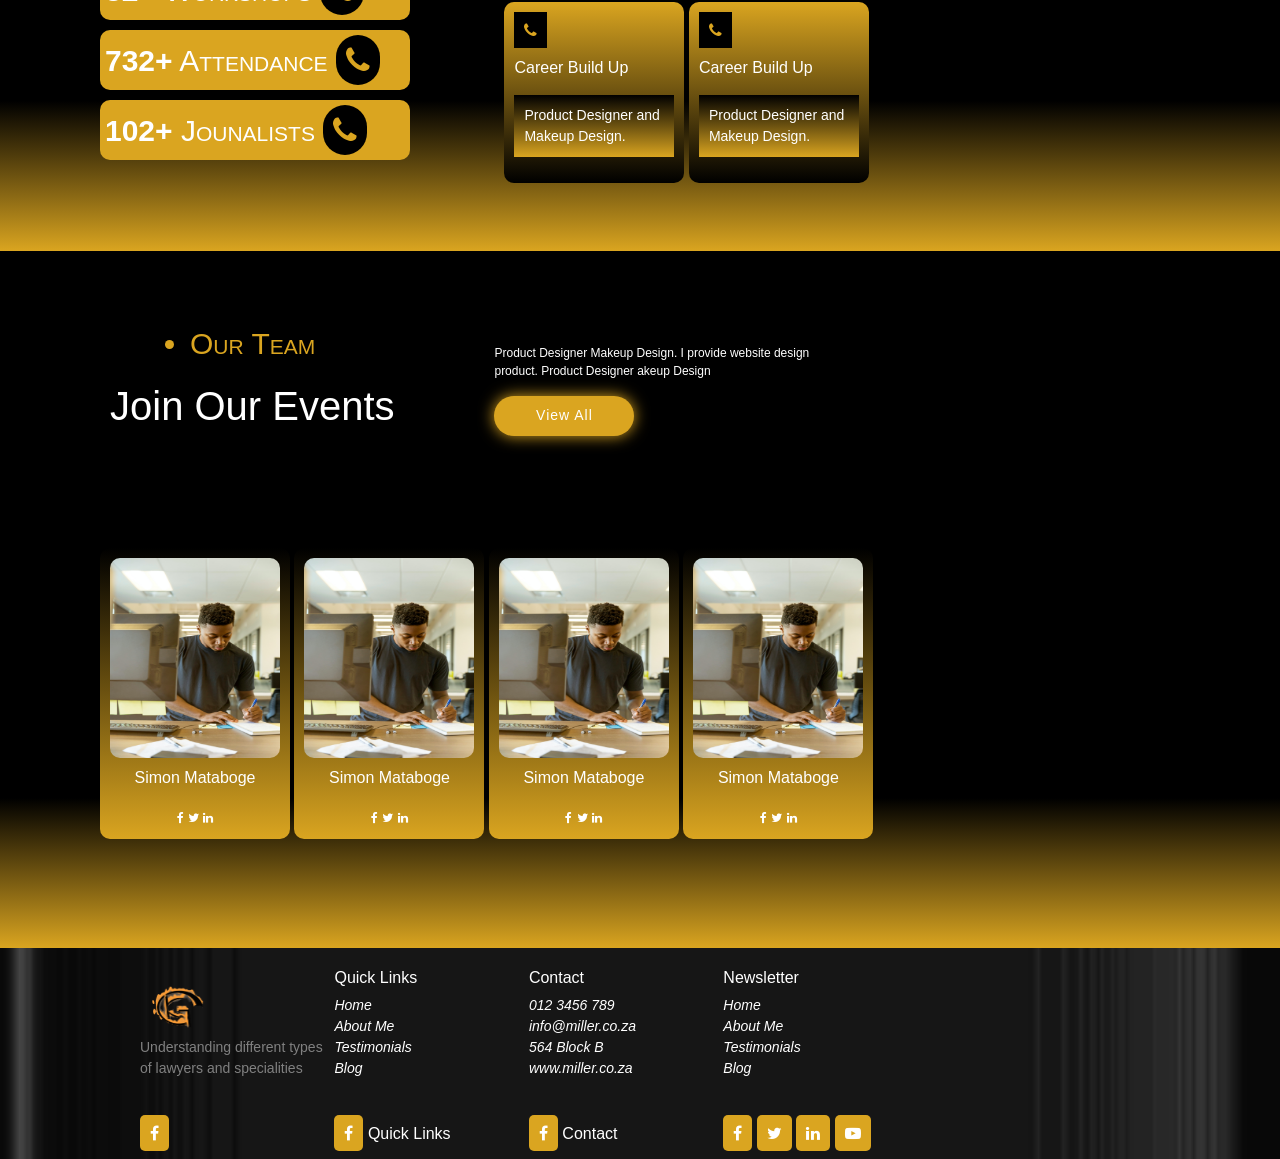
<file: eventabout.html>
<!DOCTYPE html PUBLIC "-//W3C//DTD XHTML 1.0 Transitional//EN" "http://www.w3.org/TR/xhtml1/DTD/xhtml1-transitional.dtd">
<html xmlns="http://www.w3.org/1999/xhtml">

<head>
	<link rel="stylesheet" href="event.css" />
 <link rel="stylesheet"  href="https://stackpath.bootstrapcdn.com/bootstrap/4.3.1/css/bootstrap.min.css" />
    <link rel="stylesheet" href="https://stackpath.bootstrapcdn.com/font-awesome/4.7.0/css/font-awesome.min.css" />
    <script src="https://code.jquery.com/jquery-3.3.1.slim.min.js"></script>
    <script src="https://cdnjs.cloudflare.com/ajax/libs/popper.js/1.14.7/umd/popper.min.js"></script>
    <script src="https://stackpath.bootstrapcdn.com/bootstrap/4.3.1/js/bootstrap.min.js"></script>

<meta content="text/html" http-equiv="Content-Type" />
<title>hosting</title>
</head>

<body>
    
<div class="header">
    <img src="kg2-removebg-preview.png" alt="" />
    
    </div>
<div id="headerBox"> 
  <div class="headerBox"> 
     
              <a href="#" class="openbtn" onclick="openNav()">☰ </a>
                <div id="mySidepanel" class="sidepanel">
                    <a href="javascript:void(0)" class="closebtn" onclick="closeNav()">×</a>
            <li><a href="#home">Home</a></li>
            <li><a href="#about">About</a></li>
            <li><a href="#services">Services</a></li>
            <li><a href="#skills">Skills</a></li>
            <li><a href="#portfolio">Portfolio</a></li>
            <li><a href="#contacts">Contact</a></li>
      
      </div>
<div class="menu">
            <li><a href="#home">Home</a></li>
            <li><a href="#about">About</a></li>
                <div class="dropdown">
                  <a class="dropdown-toggle" href="#" role="button" id="dropdownMenuLink" data-toggle="dropdown" aria-haspopup="true" aria-expanded="false">
                   Pages 
                  </a>

                  <div class="dropdown-menu" aria-labelledby="dropdownMenuLink">
                      <a class="dropdown-item" href="zolaservices.html">Services </a>
                    <a class="dropdown-item" href="zolachat.html">Chat </a>
                    <a class="dropdown-item" href="zolablog.html">Blog</a>
                    <a class="dropdown-item" href="zolapartner.html">Partners</a>
                    <a class="dropdown-item" href="zola404.html">Faq</a>
                    <a class="dropdown-item" href="zolapricing.html">Pricing</a>
                    <a class="dropdown-item" href="zolaskills.html">Skills</a>

                  </div>
                 </div>
            <li><a href="#skills">Skills</a></li>
            <li><a href="#portfolio">Portfolio</a></li>
            <li><a href="#contacts">Contact</a></li>

    </div>
      </div> 
     
    

   
                
  

        <script type="text/javascript">
		function openNav() {
		  document.getElementById("mySidepanel").style.width = "470px";
		}
		
		function closeNav() {
		  document.getElementById("mySidepanel").style.width = "0";
		}
</script>   
    </div>

    
    
    
          <div id="intro">
        <div class="intro">  
            
            <div class="intro">
                <h1>About  </h1>
            </div>
        </div>
    </div>    

  

   
    <div id="about">
        <div class="about">
       <ul><li>About</li></ul> 
          <h1> Why Attend Our Event?</h1>
            <div class="about-box">
            <div class="box">
               <i class='fa fa-phone'></i>
                <h6>Career Build Up Experience</h6>
                <button>Start up</button>
                <button>Start up</button>
                <button>Start up</button>
                <button>Start up</button>
            </div>
          
            <div class="box">
               <i class='fa fa-phone'></i>
                <h6>Career Build Up Experience</h6>
            <p>Product Designer and Makeup Design. I provide website design and product design  services </p>
            </div>
            
            <div class="box">
               <i class='fa fa-phone'></i>
                <h6>Career Build Up Experience</h6>
                <button>Start up</button>
                <button>Start up</button>
                <button>Start up</button>
                <button>Start up</button>
            </div>
            </div>
        </div>  
    </div>
    
 
    
    
    
    <div id="services">
        <div class="services">
            <div class="box">
       <ul><li>About</li></ul> 
          <h1> Conversations</h1>
              <p> Product Designer and Makeup Design. I provide website design and product design  services </p>      
                <button>Start up </button>
                <button>Start up</button>
                <button>Start up </button>
                <button>Start up </button>
            </div>
            <div class="box">
                <img src="nature1.jpg" alt="" />
                <img src="nature6.jpg" alt="" />
                <img  style="width: 230px;" src="nature8.jpg" alt="" />
                <img style="width: 130px;" src="nature7.jpg" alt="" />
            </div>
        </div>
    </div>  
    
    
    
    
    
    
        <div id="services">
        <div class="services">
            <div class="serv">
            <div class="box">  
                <div class="service">
                <ul>
                    <li ><b>32+</b> Workshops <i class='fa fa-phone'></i></li>
                    <li><b>732+</b> Attendance <i class='fa fa-phone'></i></li>
                    <li><b>102+</b> Jounalists <i class='fa fa-phone'></i></li>
                </ul>
            </div>
            </div>
            <div class="box">     
       <ul><li>About</li></ul> 
          <h1> Success finds you</h1>
              <p> Product Designer and Makeup Design. I provide website design and product design  services </p>      
               <div class="box-info">
                <i class='fa fa-phone'></i>
                <h6>Career Build Up </h6>
            <p>Product Designer and Makeup Design.</p>               
                </div>
               <div class="box-info">
                <i class='fa fa-phone'></i>
                <h6>Career Build Up </h6>
            <p>Product Designer and Makeup Design. </p>               
                </div>
            </div>
            </div>
        </div>
    </div> 
    
    
    
    
    <div id="team">
        <div class="team">  
            
            <div class="box">
                <ul><li>Our Team</li></ul>
                <h1>Join Our Events</h1>
            </div>
            <div class="box">
                <p> 
                    Product Designer  Makeup Design. I provide website design  product.
                    Product Designer  akeup Design
                </p>
                <div class="buy-btn">
                    <a href="about.html" class="btn"> View All</a> 
                </div>
            </div>
        </div>
    </div>
    
        <div id="teams">
        <div class="teams">
            <div class="box">    
                <img  style=""alt="" src="linkedin-sales-navigator-EI50ZDA-l8Y-unsplash.jpg"/>
                    <h6>Simon Mataboge</h6>
                    <a href="#"><i class="fa fa-facebook"></i></a>
                    <a href="#"><i class="fa fa-twitter"></i></a>
                    <a href="#"><i class="fa fa-linkedin"></i></a>
            </div>
            <div class="box">    
                <img  style=""alt="" src="linkedin-sales-navigator-EI50ZDA-l8Y-unsplash.jpg"/>
                    <h6>Simon Mataboge</h6>
                    <a href="#"><i class="fa fa-facebook"></i></a>
                    <a href="#"><i class="fa fa-twitter"></i></a>
                    <a href="#"><i class="fa fa-linkedin"></i></a>
            </div>
            <div class="box">    
                <img  style=""alt="" src="linkedin-sales-navigator-EI50ZDA-l8Y-unsplash.jpg"/>
                    <h6>Simon Mataboge</h6>
                    <a href="#"><i class="fa fa-facebook"></i></a>
                    <a href="#"><i class="fa fa-twitter"></i></a>
                    <a href="#"><i class="fa fa-linkedin"></i></a>
            </div>
            <div class="box">    
                <img  style=""alt="" src="linkedin-sales-navigator-EI50ZDA-l8Y-unsplash.jpg"/>
                    <h6>Simon Mataboge</h6>
                    <a href="#"><i class="fa fa-facebook"></i></a>
                    <a href="#"><i class="fa fa-twitter"></i></a>
                    <a href="#"><i class="fa fa-linkedin"></i></a>
            </div>
        </div>
    </div> 
    
    
    
    
    
    
    
    
    
    
      <div id="footer">
        <div class="footer">
            <div class="footer-box">
             <div class="logo">
                 <img  style=""alt="" src="kg2-removebg-preview.png"/>
             </div><br>
                <p>Understanding different types of lawyers and  specialities</p>
            </div>
            <div class="footer-box">
                <h6>Quick Links</h6>
                <em>
                    <a href="index.html">Home</a> <br>                
                    <a href="corplawAbt.html">About Me</a> <br>
                    <a href="corplawTestimonials.html">Testimonials</a><br>
                    <a href="corplawBlog.html">Blog</a>
                </em>
            </div>
            <div class="footer-box">
                <h6>Contact</h6>
                <em> 012 3456 789</em><br>
                <em> info@miller.co.za</em><br>
                <em> 564 Block B</em><br>
                <em> www.miller.co.za</em>
                    
            </div>
            <div class="footer-box">
                <h6>Newsletter</h6>
                <em>                    
                    <a href="index.html">Home</a> <br>                
                    <a href="corplawAbt.html">About Me</a> <br>
                    <a href="corplawTestimonials.html">Testimonials</a><br>
                    <a href="corplawBlog.html">Blog</a>
                </em>
            </div>
          </div>
        <div class="footer">
            <div class="footer-box">
             <h6><i class="fa fa-facebook"></i></h6>
            </div>
            <div class="footer-box">
                <h6> <i class="fa fa-facebook"></i> Quick Links</h6>
             
            </div>
            <div class="footer-box">
                <h6> <i class="fa fa-facebook"></i> Contact</h6>
                    
            </div>
            <div class="footer-box">
            <div class="socials">
                <a href="#"><i class="fa fa-facebook"></i></a>
                <a href="#"><i class="fa fa-twitter"></i></a>
                <a href="#"><i class="fa fa-linkedin"></i></a>
                <a href="#"><i class="fa fa-youtube-play"></i></a>
          </div>
            </div>
          </div>
            </div>
    
    </body>
</html>
</file>
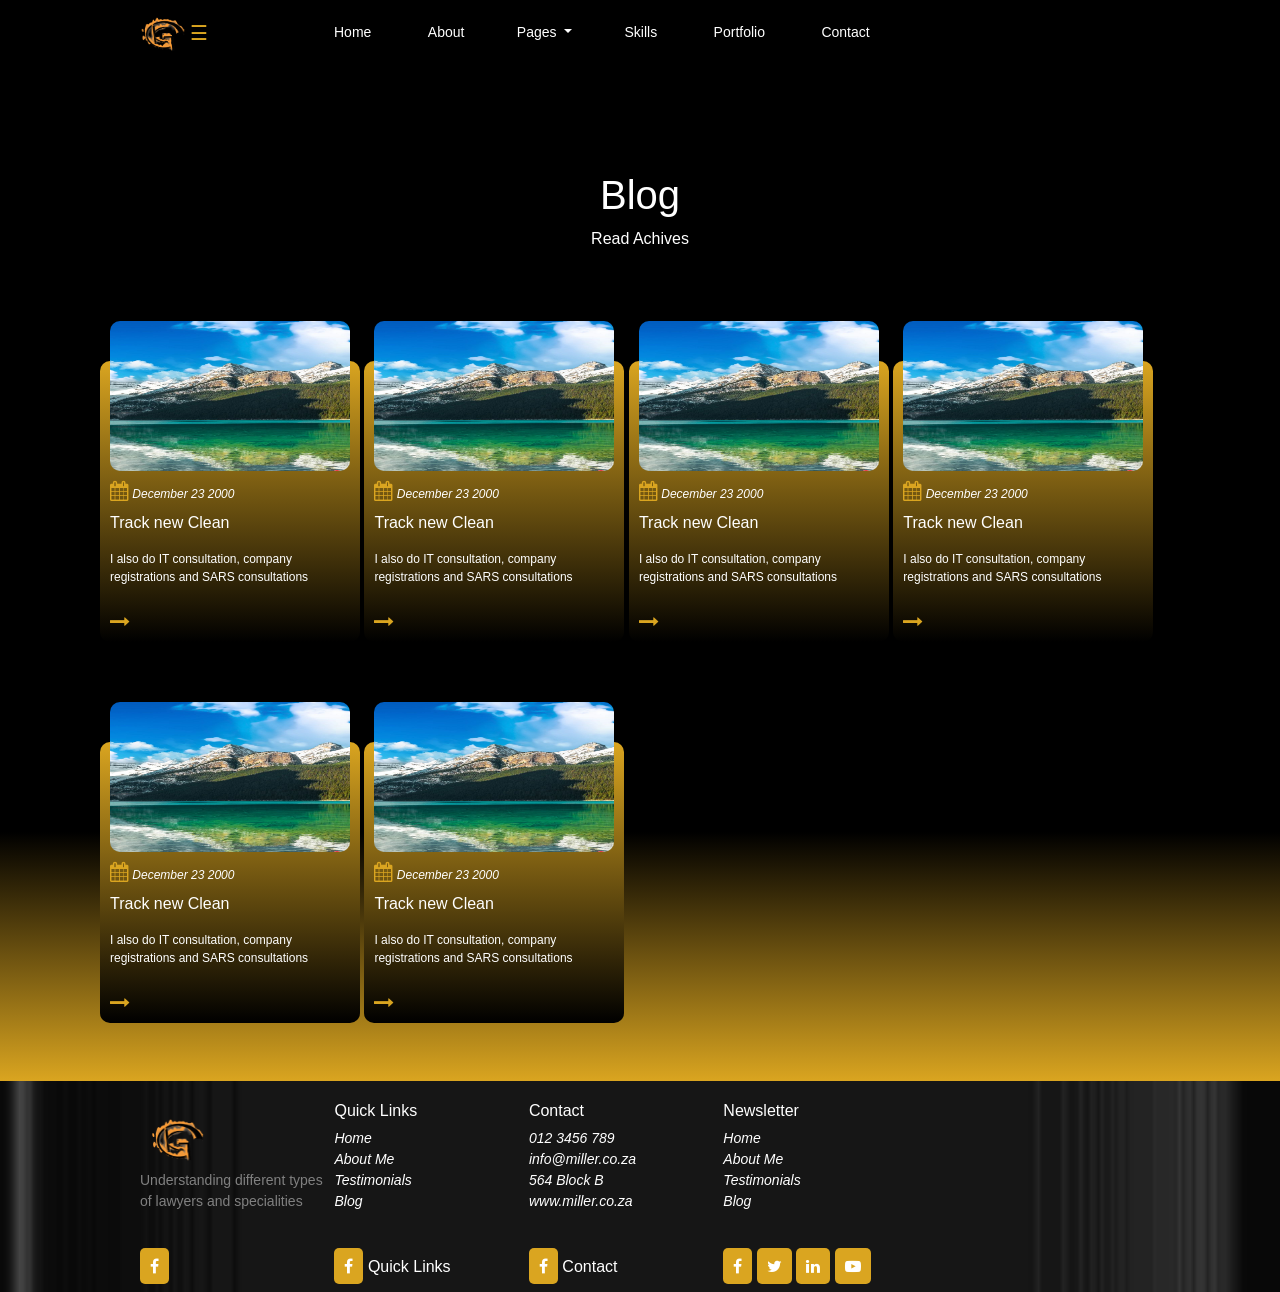
<file: eventblog.html>
<!DOCTYPE html PUBLIC "-//W3C//DTD XHTML 1.0 Transitional//EN" "http://www.w3.org/TR/xhtml1/DTD/xhtml1-transitional.dtd">
<html xmlns="http://www.w3.org/1999/xhtml">

<head>
	<link rel="stylesheet" href="eventcontacts.css" />
 <link rel="stylesheet"  href="https://stackpath.bootstrapcdn.com/bootstrap/4.3.1/css/bootstrap.min.css" />
    <link rel="stylesheet" href="https://stackpath.bootstrapcdn.com/font-awesome/4.7.0/css/font-awesome.min.css" />
    <script src="https://code.jquery.com/jquery-3.3.1.slim.min.js"></script>
    <script src="https://cdnjs.cloudflare.com/ajax/libs/popper.js/1.14.7/umd/popper.min.js"></script>
    <script src="https://stackpath.bootstrapcdn.com/bootstrap/4.3.1/js/bootstrap.min.js"></script>

<meta content="text/html" http-equiv="Content-Type" />
<title>hosting</title>
</head>

<body>
    
<div class="header">
    <img src="kg2-removebg-preview.png" alt="" />
    
    </div>
<div id="headerBox"> 
  <div class="headerBox"> 
     
              <a href="#" class="openbtn" onclick="openNav()">☰ </a>
                <div id="mySidepanel" class="sidepanel">
                    <a href="javascript:void(0)" class="closebtn" onclick="closeNav()">×</a>
            <li><a href="#home">Home</a></li>
            <li><a href="#about">About</a></li>
            <li><a href="#services">Services</a></li>
            <li><a href="#skills">Skills</a></li>
            <li><a href="#portfolio">Portfolio</a></li>
            <li><a href="#contacts">Contact</a></li>
      
      </div>
<div class="menu">
            <li><a href="#home">Home</a></li>
            <li><a href="#about">About</a></li>
                <div class="dropdown">
                  <a class="dropdown-toggle" href="#" role="button" id="dropdownMenuLink" data-toggle="dropdown" aria-haspopup="true" aria-expanded="false">
                   Pages 
                  </a>

                  <div class="dropdown-menu" aria-labelledby="dropdownMenuLink">
                      <a class="dropdown-item" href="zolaservices.html">Services </a>
                    <a class="dropdown-item" href="zolachat.html">Chat </a>
                    <a class="dropdown-item" href="zolablog.html">Blog</a>
                    <a class="dropdown-item" href="zolapartner.html">Partners</a>
                    <a class="dropdown-item" href="zola404.html">Faq</a>
                    <a class="dropdown-item" href="zolapricing.html">Pricing</a>
                    <a class="dropdown-item" href="zolaskills.html">Skills</a>

                  </div>
                 </div>
            <li><a href="#skills">Skills</a></li>
            <li><a href="#portfolio">Portfolio</a></li>
            <li><a href="#contacts">Contact</a></li>

    </div>
      </div> 
     
    

   
                
  

        <script type="text/javascript">
		function openNav() {
		  document.getElementById("mySidepanel").style.width = "470px";
		}
		
		function closeNav() {
		  document.getElementById("mySidepanel").style.width = "0";
		}
</script>   
    </div>

    
    
    
            <div id="team">
        <div class="team">  
            
            <div class="box">
                <h1>Blog </h1>
                     <a href="zolabout.html">Read Achives</a>
            </div>
        </div>
    </div>  
   
    
    <div id="blogs">
        <div class="blogs">
            <div class="box">    
                <img src="nature6.jpg" alt="" />
                <div class="text">
                    <em><i class='fa fa-calendar'></i> December 23 2000</em>
                    <h6>Track new Clean</h6>
                    <p>I also do IT consultation, company registrations and SARS consultations</p>
                    <a href="zolabout.html">
                        <i class='fa fa-long-arrow-right'></i>
                    </a>
                </div>
            </div>
            <div class="box">     
                <img src="nature6.jpg" alt="" />
                <div class="text">
                    <em><i class='fa fa-calendar'></i> December 23 2000</em>
                    <h6>Track new Clean</h6>
                    <p>I also do IT consultation, company registrations and SARS consultations</p>
                     <a href="zolabout.html">
                        <i class='fa fa-long-arrow-right'></i>
                    </a>
                </div>
            </div>
            <div class="box">     
               <img src="nature6.jpg" alt="" />
                <div class="text">
                    <em><i class='fa fa-calendar'></i> December 23 2000</em>
                    <h6>Track new Clean</h6>
                    <p>I also do IT consultation, company registrations and SARS consultations</p>
                    <a href="zolabout.html">
                        <i class='fa fa-long-arrow-right'></i>
                    </a>
                </div>
            </div>
            <div class="box">    
                <img src="nature6.jpg" alt="" />
                <div class="text">
                    <em><i class='fa fa-calendar'></i> December 23 2000</em>
                    <h6>Track new Clean</h6>
                    <p>I also do IT consultation, company registrations and SARS consultations</p>
                    <a href="zolabout.html">
                        <i class='fa fa-long-arrow-right'></i>
                    </a>
                </div>
            </div>
            <div class="box">     
                <img src="nature6.jpg" alt="" />
                <div class="text">
                    <em><i class='fa fa-calendar'></i> December 23 2000</em>
                    <h6>Track new Clean</h6>
                    <p>I also do IT consultation, company registrations and SARS consultations</p>
                     <a href="zolabout.html">
                        <i class='fa fa-long-arrow-right'></i>
                    </a>
                </div>
            </div>
            <div class="box">     
               <img src="nature6.jpg" alt="" />
                <div class="text">
                    <em><i class='fa fa-calendar'></i> December 23 2000</em>
                    <h6>Track new Clean</h6>
                    <p>I also do IT consultation, company registrations and SARS consultations</p>
                    <a href="zolabout.html">
                        <i class='fa fa-long-arrow-right'></i>
                    </a>
                </div>
            </div>
        </div>
    </div> 
    
    
    
    
    
    
    
    
    
      <div id="footer">
        <div class="footer">
            <div class="footer-box">
             <div class="logo">
                 <img  style=""alt="" src="kg2-removebg-preview.png"/>
             </div><br>
                <p>Understanding different types of lawyers and  specialities</p>
            </div>
            <div class="footer-box">
                <h6>Quick Links</h6>
                <em>
                    <a href="index.html">Home</a> <br>                
                    <a href="corplawAbt.html">About Me</a> <br>
                    <a href="corplawTestimonials.html">Testimonials</a><br>
                    <a href="corplawBlog.html">Blog</a>
                </em>
            </div>
            <div class="footer-box">
                <h6>Contact</h6>
                <em> 012 3456 789</em><br>
                <em> info@miller.co.za</em><br>
                <em> 564 Block B</em><br>
                <em> www.miller.co.za</em>
                    
            </div>
            <div class="footer-box">
                <h6>Newsletter</h6>
                <em>                    
                    <a href="index.html">Home</a> <br>                
                    <a href="corplawAbt.html">About Me</a> <br>
                    <a href="corplawTestimonials.html">Testimonials</a><br>
                    <a href="corplawBlog.html">Blog</a>
                </em>
            </div>
          </div>
        <div class="footer">
            <div class="footer-box">
             <h6><i class="fa fa-facebook"></i></h6>
            </div>
            <div class="footer-box">
                <h6> <i class="fa fa-facebook"></i> Quick Links</h6>
             
            </div>
            <div class="footer-box">
                <h6> <i class="fa fa-facebook"></i> Contact</h6>
                    
            </div>
            <div class="footer-box">
            <div class="socials">
                <a href="#"><i class="fa fa-facebook"></i></a>
                <a href="#"><i class="fa fa-twitter"></i></a>
                <a href="#"><i class="fa fa-linkedin"></i></a>
                <a href="#"><i class="fa fa-youtube-play"></i></a>
          </div>
            </div>
          </div>
            </div>
    
    </body>
</html>
</file>
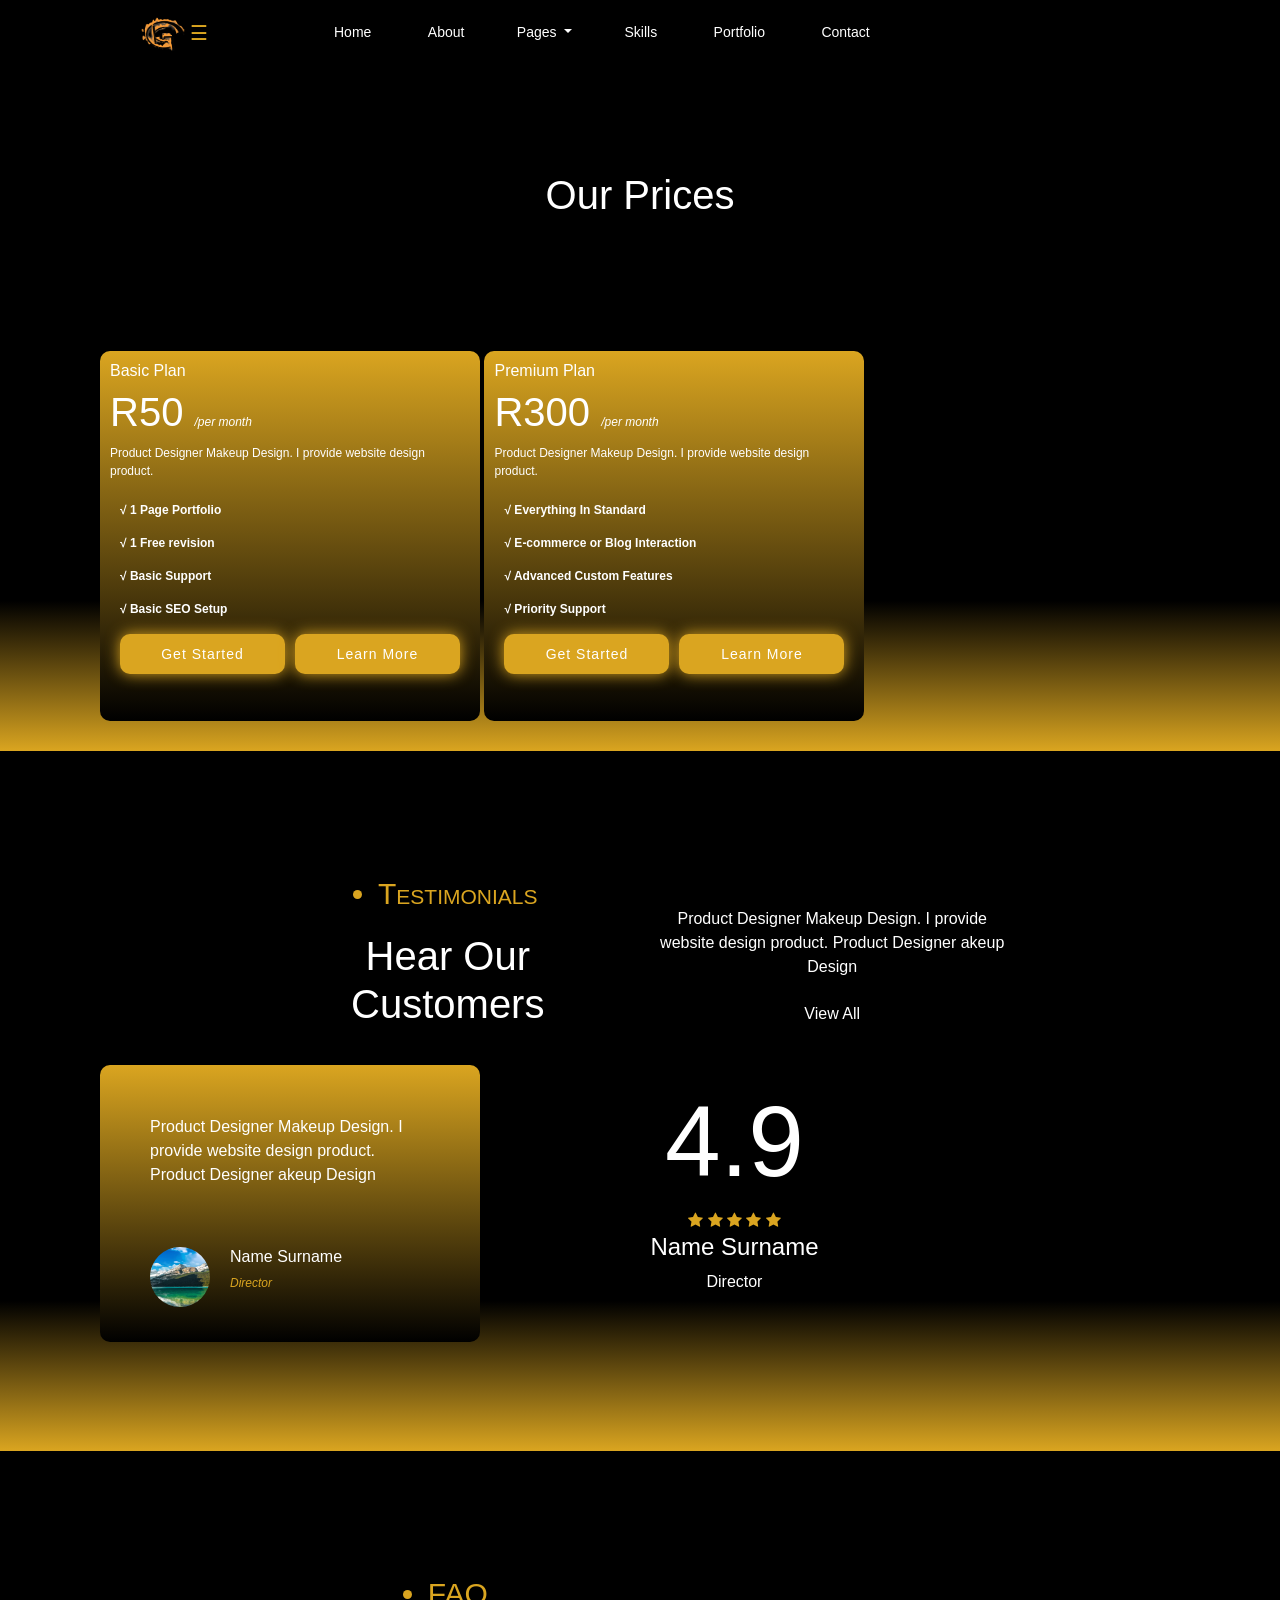
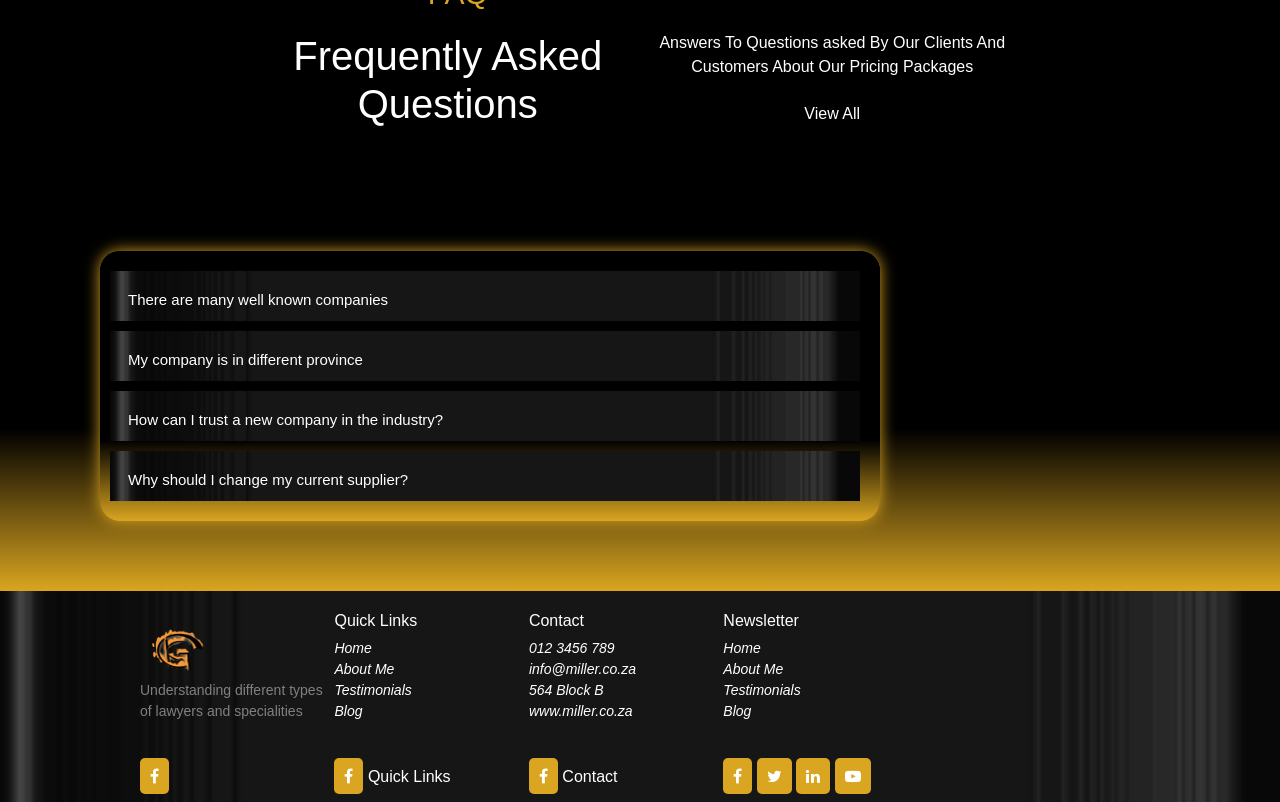
<file: eventprice.html>
<!DOCTYPE html PUBLIC "-//W3C//DTD XHTML 1.0 Transitional//EN" "http://www.w3.org/TR/xhtml1/DTD/xhtml1-transitional.dtd">
<html xmlns="http://www.w3.org/1999/xhtml">

<head>
	<link rel="stylesheet" href="eventcontacts.css" />
 <link rel="stylesheet"  href="https://stackpath.bootstrapcdn.com/bootstrap/4.3.1/css/bootstrap.min.css" />
    <link rel="stylesheet" href="https://stackpath.bootstrapcdn.com/font-awesome/4.7.0/css/font-awesome.min.css" />
    <script src="https://code.jquery.com/jquery-3.3.1.slim.min.js"></script>
    <script src="https://cdnjs.cloudflare.com/ajax/libs/popper.js/1.14.7/umd/popper.min.js"></script>
    <script src="https://stackpath.bootstrapcdn.com/bootstrap/4.3.1/js/bootstrap.min.js"></script>

<meta content="text/html" http-equiv="Content-Type" />
<title>hosting</title>
</head>

<body>
    
<div class="header">
    <img src="kg2-removebg-preview.png" alt="" />
    
    </div>
<div id="headerBox"> 
  <div class="headerBox"> 
     
              <a href="#" class="openbtn" onclick="openNav()">☰ </a>
                <div id="mySidepanel" class="sidepanel">
                    <a href="javascript:void(0)" class="closebtn" onclick="closeNav()">×</a>
            <li><a href="#home">Home</a></li>
            <li><a href="#about">About</a></li>
            <li><a href="#services">Services</a></li>
            <li><a href="#skills">Skills</a></li>
            <li><a href="#portfolio">Portfolio</a></li>
            <li><a href="#contacts">Contact</a></li>
      
      </div>
<div class="menu">
            <li><a href="#home">Home</a></li>
            <li><a href="#about">About</a></li>
                <div class="dropdown">
                  <a class="dropdown-toggle" href="#" role="button" id="dropdownMenuLink" data-toggle="dropdown" aria-haspopup="true" aria-expanded="false">
                   Pages 
                  </a>

                  <div class="dropdown-menu" aria-labelledby="dropdownMenuLink">
                      <a class="dropdown-item" href="zolaservices.html">Services </a>
                    <a class="dropdown-item" href="zolachat.html">Chat </a>
                    <a class="dropdown-item" href="zolablog.html">Blog</a>
                    <a class="dropdown-item" href="zolapartner.html">Partners</a>
                    <a class="dropdown-item" href="zola404.html">Faq</a>
                    <a class="dropdown-item" href="zolapricing.html">Pricing</a>
                    <a class="dropdown-item" href="zolaskills.html">Skills</a>

                  </div>
                 </div>
            <li><a href="#skills">Skills</a></li>
            <li><a href="#portfolio">Portfolio</a></li>
            <li><a href="#contacts">Contact</a></li>

    </div>
      </div> 
     
    

   
                
  

        <script type="text/javascript">
		function openNav() {
		  document.getElementById("mySidepanel").style.width = "470px";
		}
		
		function closeNav() {
		  document.getElementById("mySidepanel").style.width = "0";
		}
</script>   
    </div>

    
    
    
          <div id="team">
        <div class="team">  
            
            <div class="box">
                <h1>Our Prices  </h1>
            </div>
        </div>
    </div>    
 
 
   
  
    
    <div id="prices">
        <div class="prices">
            <div class="box">    
                <div class="price-info">  
                    <h6>Basic Plan</h6>
               
                     <div class="head">
                        <h1>R50 <em>/per month</em></h1>
                          <p>Product Designer  Makeup Design. I provide website design  product. </p>
                    </div>
                        <dl>
                          <dt>&radic; 1 Page Portfolio</dt>
                          <dt>&radic; 1 Free revision</dt>
                          <dt>&radic; Basic Support</dt>
                          <dt>&radic; Basic SEO Setup</dt>
                        </dl>
                        <div class="buy-btn">
                            <a href="about.html" class="btn"> Get Started</a> 
                            <a href="about.html" class="btn"> Learn More</a> 
                        </div>
                </div>
            </div>
            <div class="box">     
                <div class="price-info">
                    <h6>Premium Plan</h6>
                    
                    <div class="head">
                        <h1>R300 <em>/per month</em></h1>
                        <p>Product Designer  Makeup Design. I provide website design  product. </p>
                    </div>
                        <dl>
                          <dt>&radic; Everything In Standard</dt>
                          <dt>&radic; E-commerce or Blog Interaction</dt>
                          <dt>&radic; Advanced Custom  Features</dt>
                          <dt>&radic; Priority Support</dt>
                        </dl>
                        <div class="buy-btn">
                            <a href="about.html" class="btn"> Get Started</a> 
                            <a href="about.html" class="btn"> Learn More</a>
                        </div>
                </div>
            </div>
        </div>
    </div>    
    
    
    
        <div id="team">
        <div class="team">  
            
            <div class="box">
                <ul><li>Testimonials</li></ul>
                <h1>Hear  Our Customers </h1>
            </div>
            <div class="box">
                <p> 
                    Product Designer  Makeup Design. I provide website design  product.
                    Product Designer  akeup Design
                </p>
                <div class="buy-btn">
                    <a href="about.html" class="btn"> View All</a> 
                </div>
            </div>
        </div>
    </div>
    

    <div id="clients">
        <div class="clients">
            <div style="background: linear-gradient(to top ,black,goldenrod);" class="box">
                  <p> 
                    Product Designer  Makeup Design. I provide website design  product.
                    Product Designer  akeup Design
                </p>              <br>
            
                <img src="nature6.jpg" alt="" />
                <h6>Name Surname</h6>
                <em>Director</em>
                </div>
            <div class="box">
                <div class="content">
                <h1>4.9</h1>
                        <span class="fa fa-star checked"></span>
                        <span class="fa fa-star checked"></span>
                        <span class="fa fa-star checked"></span>
                        <span class="fa fa-star checked"></span>
                        <span class="fa fa-star checked"></span>
                 <h4>Name Surname</h4>
                <p>Director</p>                   
                </div>
            </div>
            </div>
        </div>
   

    <div id="team">
        <div class="team">  
            
            <div class="box">
                <ul><li>FAQ</li></ul>
                <h1>Frequently Asked Questions </h1>
            </div>
            <div class="box">
                <p> 
                    Answers To Questions asked By Our Clients And Customers About Our Pricing Packages
                </p>
                <div class="buy-btn">
                    <a href="about.html" class="btn"> View All</a> 
                </div>
            </div>
        </div>
    </div> 

    
    
    
    
    
    
     <div id="faq">
        <div class="faq">         

         <div class="faq-container">   
            <div class="faq-box">
                <button type="button" class="collapsible">There are many well known companies </button>
						<div class="content-list">
						  <p>We are 100% black onwed and youth driven company <br> We provide services that requires our clients to be hands on and to have a say in everything we do <br> We are trustworthy and transparent</p>
						</div>


						<button type="button" class="collapsible">My company is in different province</button>
						<div class="content-list">
						  <p>We are planning on collaborating with other companies that we share same values and principles </p>
						</div>
						<button type="button" class="collapsible">How can I trust a new company in the industry?</button>
						<div class="content-list">
						  <p>Our mission is to provide services that are rated as top class to our clients and to make sure everything that we do,put a smile to our community as well as those who are in need</p>
						</div>
						<button type="button" class="collapsible">Why should I change my current supplier?</button>
						<div class="content-list">
						<p>Customer is always right by doing the right thing<br/>We are where we are today because of our clients, for our clients by our clients regardless of gender,age and race<br/>
						We intend on telling the truth without any fear or favor on our follow up at all times</p>	
						</div>			
						<script>
						var coll = document.getElementsByClassName("collapsible");
						var i;

						for (i = 0; i < coll.length; i++) {
						  coll[i].addEventListener("click", function() {
							this.classList.toggle("active");
							var content = this.nextElementSibling;
							if (content.style.display === "block") {
							  content.style.display = "none";
							} else {
							  content.style.display = "block";
							}
						  });
						}
						</script>
            </div>
         </div>    
    </div>  
    </div>   
    
    
    
    
    
    
    
    
    
    
      <div id="footer">
        <div class="footer">
            <div class="footer-box">
             <div class="logo">
                 <img  style=""alt="" src="kg2-removebg-preview.png"/>
             </div><br>
                <p>Understanding different types of lawyers and  specialities</p>
            </div>
            <div class="footer-box">
                <h6>Quick Links</h6>
                <em>
                    <a href="index.html">Home</a> <br>                
                    <a href="corplawAbt.html">About Me</a> <br>
                    <a href="corplawTestimonials.html">Testimonials</a><br>
                    <a href="corplawBlog.html">Blog</a>
                </em>
            </div>
            <div class="footer-box">
                <h6>Contact</h6>
                <em> 012 3456 789</em><br>
                <em> info@miller.co.za</em><br>
                <em> 564 Block B</em><br>
                <em> www.miller.co.za</em>
                    
            </div>
            <div class="footer-box">
                <h6>Newsletter</h6>
                <em>                    
                    <a href="index.html">Home</a> <br>                
                    <a href="corplawAbt.html">About Me</a> <br>
                    <a href="corplawTestimonials.html">Testimonials</a><br>
                    <a href="corplawBlog.html">Blog</a>
                </em>
            </div>
          </div>
        <div class="footer">
            <div class="footer-box">
             <h6><i class="fa fa-facebook"></i></h6>
            </div>
            <div class="footer-box">
                <h6> <i class="fa fa-facebook"></i> Quick Links</h6>
             
            </div>
            <div class="footer-box">
                <h6> <i class="fa fa-facebook"></i> Contact</h6>
                    
            </div>
            <div class="footer-box">
            <div class="socials">
                <a href="#"><i class="fa fa-facebook"></i></a>
                <a href="#"><i class="fa fa-twitter"></i></a>
                <a href="#"><i class="fa fa-linkedin"></i></a>
                <a href="#"><i class="fa fa-youtube-play"></i></a>
          </div>
            </div>
          </div>
            </div>
    
    </body>
</html>
</file>
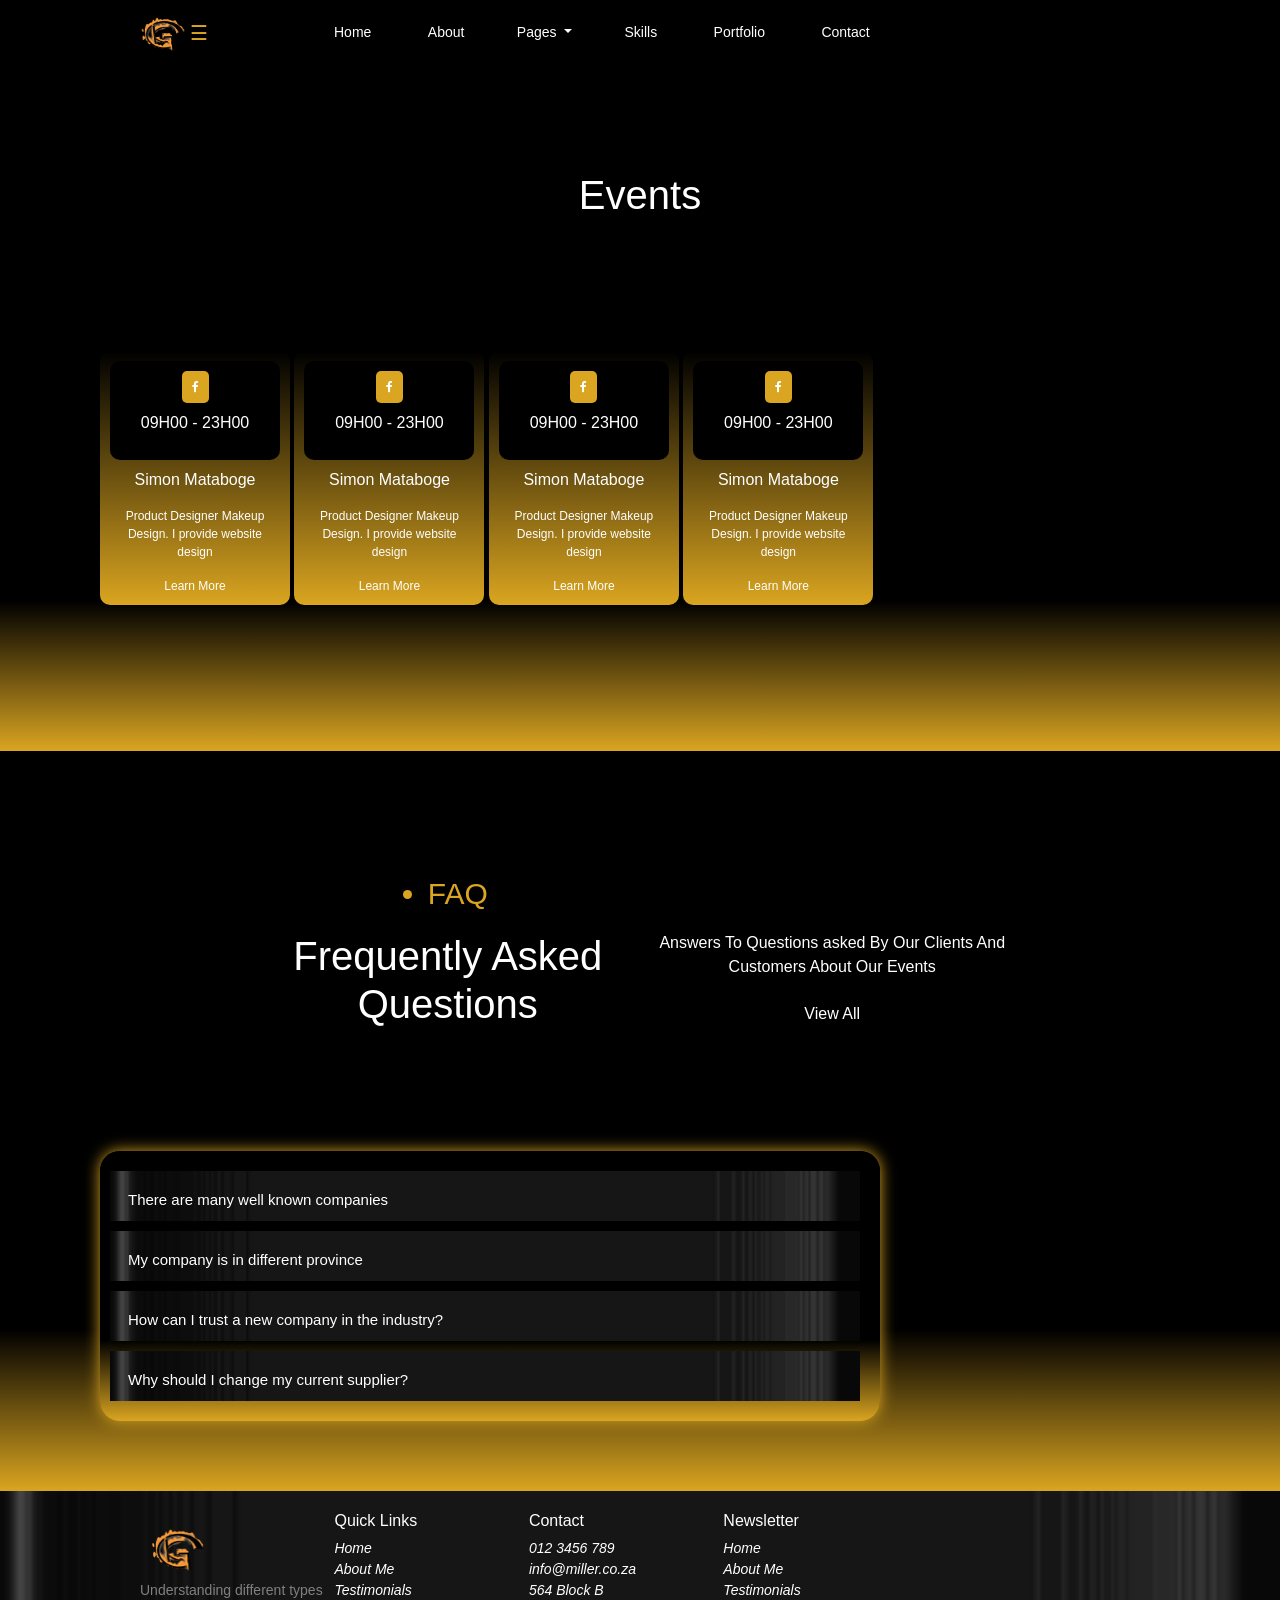
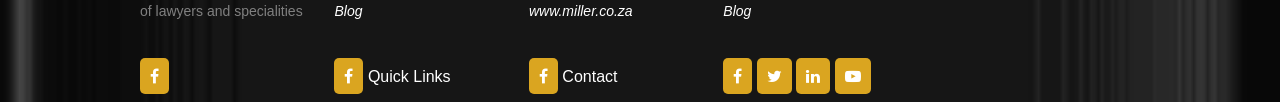
<file: events.html>
<!DOCTYPE html PUBLIC "-//W3C//DTD XHTML 1.0 Transitional//EN" "http://www.w3.org/TR/xhtml1/DTD/xhtml1-transitional.dtd">
<html xmlns="http://www.w3.org/1999/xhtml">

<head>
	<link rel="stylesheet" href="eventcontacts.css" />
 <link rel="stylesheet"  href="https://stackpath.bootstrapcdn.com/bootstrap/4.3.1/css/bootstrap.min.css" />
    <link rel="stylesheet" href="https://stackpath.bootstrapcdn.com/font-awesome/4.7.0/css/font-awesome.min.css" />
    <script src="https://code.jquery.com/jquery-3.3.1.slim.min.js"></script>
    <script src="https://cdnjs.cloudflare.com/ajax/libs/popper.js/1.14.7/umd/popper.min.js"></script>
    <script src="https://stackpath.bootstrapcdn.com/bootstrap/4.3.1/js/bootstrap.min.js"></script>

<meta content="text/html" http-equiv="Content-Type" />
<title>hosting</title>
</head>

<body>
    
<div class="header">
    <img src="kg2-removebg-preview.png" alt="" />
    
    </div>
<div id="headerBox"> 
  <div class="headerBox"> 
     
              <a href="#" class="openbtn" onclick="openNav()">☰ </a>
                <div id="mySidepanel" class="sidepanel">
                    <a href="javascript:void(0)" class="closebtn" onclick="closeNav()">×</a>
            <li><a href="#home">Home</a></li>
            <li><a href="#about">About</a></li>
            <li><a href="#services">Services</a></li>
            <li><a href="#skills">Skills</a></li>
            <li><a href="#portfolio">Portfolio</a></li>
            <li><a href="#contacts">Contact</a></li>
      
      </div>
<div class="menu">
            <li><a href="#home">Home</a></li>
            <li><a href="#about">About</a></li>
                <div class="dropdown">
                  <a class="dropdown-toggle" href="#" role="button" id="dropdownMenuLink" data-toggle="dropdown" aria-haspopup="true" aria-expanded="false">
                   Pages 
                  </a>

                  <div class="dropdown-menu" aria-labelledby="dropdownMenuLink">
                      <a class="dropdown-item" href="zolaservices.html">Services </a>
                    <a class="dropdown-item" href="zolachat.html">Chat </a>
                    <a class="dropdown-item" href="zolablog.html">Blog</a>
                    <a class="dropdown-item" href="zolapartner.html">Partners</a>
                    <a class="dropdown-item" href="zola404.html">Faq</a>
                    <a class="dropdown-item" href="zolapricing.html">Pricing</a>
                    <a class="dropdown-item" href="zolaskills.html">Skills</a>

                  </div>
                 </div>
            <li><a href="#skills">Skills</a></li>
            <li><a href="#portfolio">Portfolio</a></li>
            <li><a href="#contacts">Contact</a></li>

    </div>
      </div> 
     
    

   
                
  

        <script type="text/javascript">
		function openNav() {
		  document.getElementById("mySidepanel").style.width = "470px";
		}
		
		function closeNav() {
		  document.getElementById("mySidepanel").style.width = "0";
		}
</script>   
    </div>

    
    
    
          <div id="team">
        <div class="team">  
            
            <div class="box">
                <h1>Events  </h1>
            </div>
        </div>
    </div>    

  

        <div id="teams">
        <div class="teams">
            <div class="box">    
                <div class="info">
                        <a href="#"><i class="fa fa-facebook"></i></a><br>
                    <h6>09H00 - 23H00</h6>
                </div>
                    <h6>Simon Mataboge</h6>
                    <p>Product Designer  Makeup Design. I provide website design</p>
                <a href="about.html"> Learn More</a>
            </div>
            <div class="box">    
                <div class="info">
                        <a href="#"><i class="fa fa-facebook"></i></a><br>
                    <h6>09H00 - 23H00</h6>
                </div>
                    <h6>Simon Mataboge</h6>
                    <p>Product Designer  Makeup Design. I provide website design</p>
                <a href="about.html"> Learn More</a>
            </div>
            <div class="box">    
                <div class="info">
                        <a href="#"><i class="fa fa-facebook"></i></a><br>
                    <h6>09H00 - 23H00</h6>
                </div>
                    <h6>Simon Mataboge</h6>
                    <p>Product Designer  Makeup Design. I provide website design</p>
                <a href="about.html"> Learn More</a>
            </div>
            <div class="box">    
                <div class="info">
                        <a href="#"><i class="fa fa-facebook"></i></a><br>
                    <h6>09H00 - 23H00</h6>
                </div>
                    <h6>Simon Mataboge</h6>
                    <p>Product Designer  Makeup Design. I provide website design</p>
                <a href="about.html"> Learn More</a>
            </div>
        </div>
    </div> 
    
    
    
    
           <div id="team">
        <div class="team">  
            
            <div class="box">
                <ul><li>FAQ</li></ul>
                <h1>Frequently Asked Questions </h1>
            </div>
            <div class="box">
                <p> 
                    Answers To Questions asked By Our Clients And Customers About Our Events 
                </p>
                <div class="buy-btn">
                    <a href="about.html" class="btn"> View All</a> 
                </div>
            </div>
        </div>
    </div> 
    
     <div id="faq">
        <div class="faq">         

         <div class="faq-container">   
            <div class="faq-box">
                <button type="button" class="collapsible">There are many well known companies </button>
						<div class="content-list">
						  <p>We are 100% black onwed and youth driven company <br> We provide services that requires our clients to be hands on and to have a say in everything we do <br> We are trustworthy and transparent</p>
						</div>


						<button type="button" class="collapsible">My company is in different province</button>
						<div class="content-list">
						  <p>We are planning on collaborating with other companies that we share same values and principles </p>
						</div>
						<button type="button" class="collapsible">How can I trust a new company in the industry?</button>
						<div class="content-list">
						  <p>Our mission is to provide services that are rated as top class to our clients and to make sure everything that we do,put a smile to our community as well as those who are in need</p>
						</div>
						<button type="button" class="collapsible">Why should I change my current supplier?</button>
						<div class="content-list">
						<p>Customer is always right by doing the right thing<br/>We are where we are today because of our clients, for our clients by our clients regardless of gender,age and race<br/>
						We intend on telling the truth without any fear or favor on our follow up at all times</p>	
						</div>			
						<script>
						var coll = document.getElementsByClassName("collapsible");
						var i;

						for (i = 0; i < coll.length; i++) {
						  coll[i].addEventListener("click", function() {
							this.classList.toggle("active");
							var content = this.nextElementSibling;
							if (content.style.display === "block") {
							  content.style.display = "none";
							} else {
							  content.style.display = "block";
							}
						  });
						}
						</script>
            </div>
         </div>    
    </div>  
    </div>   
    
    
    
    
    
    
    
    
    
    
      <div id="footer">
        <div class="footer">
            <div class="footer-box">
             <div class="logo">
                 <img  style=""alt="" src="kg2-removebg-preview.png"/>
             </div><br>
                <p>Understanding different types of lawyers and  specialities</p>
            </div>
            <div class="footer-box">
                <h6>Quick Links</h6>
                <em>
                    <a href="index.html">Home</a> <br>                
                    <a href="corplawAbt.html">About Me</a> <br>
                    <a href="corplawTestimonials.html">Testimonials</a><br>
                    <a href="corplawBlog.html">Blog</a>
                </em>
            </div>
            <div class="footer-box">
                <h6>Contact</h6>
                <em> 012 3456 789</em><br>
                <em> info@miller.co.za</em><br>
                <em> 564 Block B</em><br>
                <em> www.miller.co.za</em>
                    
            </div>
            <div class="footer-box">
                <h6>Newsletter</h6>
                <em>                    
                    <a href="index.html">Home</a> <br>                
                    <a href="corplawAbt.html">About Me</a> <br>
                    <a href="corplawTestimonials.html">Testimonials</a><br>
                    <a href="corplawBlog.html">Blog</a>
                </em>
            </div>
          </div>
        <div class="footer">
            <div class="footer-box">
             <h6><i class="fa fa-facebook"></i></h6>
            </div>
            <div class="footer-box">
                <h6> <i class="fa fa-facebook"></i> Quick Links</h6>
             
            </div>
            <div class="footer-box">
                <h6> <i class="fa fa-facebook"></i> Contact</h6>
                    
            </div>
            <div class="footer-box">
            <div class="socials">
                <a href="#"><i class="fa fa-facebook"></i></a>
                <a href="#"><i class="fa fa-twitter"></i></a>
                <a href="#"><i class="fa fa-linkedin"></i></a>
                <a href="#"><i class="fa fa-youtube-play"></i></a>
          </div>
            </div>
          </div>
            </div>
    
    </body>
</html>
</file>
<file: event.css>
.header
{
   height: 70px;
    background-color: black;
    
}
@media screen and (max-width:1000px ) {
	.header {
		padding: 10px;width: 490px;
	}
}
.header img
{
    height: 40px;
    width: 50px;
    margin-left: 140px;
    margin-top: 15px;
}
@media screen and (max-width:1000px ) {
	.header img {
		margin-top: 0px;
      margin-left: 10px;
	}
}

#headerBox
{
    margin-left: 190px;
    margin-top: -52px;
    
}
@media screen and (max-width:1000px ) {
	#headerBox {
		margin-left: 10px;
	}
}
.headerBox
{
    
  
}
@media screen and (max-width:1000px ) {
	.headerBox {
		width: 460px;
	}
}


.headerBox .fa
{
    margin-left: 0px;
    padding: 10px;
}

.headerSocial
{
 
    color: ;
    margin-top: -35px;
    margin-left: 600px;
    padding: 20px;
    width: 170px;
  
}
 @media screen and (max-width:1000px ) {
	.headerSocial {
      margin-left: 300px;
	}
} 
 .headerSocial h6
{
    
    margin-top: -20px;
    font-weight: normal;
    color: white;
    background-color: goldenrod;
    border-radius: 100px;
    height: 40px;
   
}
.headerSocial .fa
{
     margin-top: 10px;
    margin-left: 10px;
    color: white;
}
em
{
    
   
    font-size: 12px;
    font-weight: normal;
    color: goldenrod;
}
 .box a:hover
{
    text-decoration: none;
    color: goldenrod;
}
.headerSocial a:hover
{
    text-decoration: none;
    color: #0094ff;    

}
.menu
{
    margin-top: -40px;
    margin-left: 100px;
}
@media screen and (max-width:1000px ) {
	.menu  {
		display:none;
	}
}
.menu li {
    color: white;
    margin-top: -200px;
    text-align: ;
    padding: 4px;display: inline-block;

}
.menu a {
    color: white;
    text-align: ;
    padding: 4px;
    padding-left: 40px;
    font-size: 14px;
    display: inline-block;

}
    /* Change color on hover */
    .menu a:hover {
        color: goldenrod;text-decoration: none;
    }
   
.dropdown
{
	margin-left:0px;
	margin-top:10px;
	display:inline-block;	
   
  
	
	
}
.dropdown .btn
{
	
	color:black;
}
.dropdown-toggle 
{

	color:black;
	
	
}
.dropdown a
{
    color: white;
}
.dropdown-menu a
{
    color: black;
    padding-left: 20px;
}

.sidepanel 
{
    display: none;
}
@media screen and (max-width:1000px ){

.sidepanel  
    {
      width:0px;
      position:fixed;
      z-index: 1;
      height: 200px;
      top: 80px;
      margin-left: 0px;
      background-color: goldenrod;
      overflow-x: hidden;
      transition: 0.5s;
      padding-top: 10px;
        border-radius: 10px;
        display: block;
    }
}
@media screen and (max-width:1000px ){

.sidepanel{
      list-style: none;
    }
}

.sidepanel a {
  padding:5px;
  text-decoration: none;
  font-size: 14px;
  color: black;
  display:;
  transition: 0.3s;
    margin-top: 0px;
    text-align: ;
}

.sidepanel a:hover {
  color: aqua;
    text-decoration: none;
}

.sidepanel .closebtn 
{
  position: absolute;
  top: 0;
  right: 5px;
  font-size: 36px;
    margin-top: -10px;
}

.openbtn  
{
font-size: 20px;
  cursor: pointer;
  color: goldenrod;
  border: none;
    margin-top: 55px;
  
    

 }
@media screen and (max-width:1000px ){
	.openbtn{
        margin-left: 255px;
      color: goldenrod;
        
	}
}
.openbtn:hover 
{
  background-color: transparent;
    color: white;
}

@media screen and (max-width:1000px ){
	.openbtn:hover{
        
      color: #0094ff;
        
	}
}
  




#intro
{
    background-color: black;
    color: white;
    padding-top: 100px;
    height: 200px;
    text-align: center;
}
@media screen and (max-width:1000px ){
	#intro{
        width: 490px;
      height: 200px;
      padding-top: 50px;
        
	}
}
.intro
{
    
    padding-top: 10px;
}
@media screen and (max-width:1000px ){
	.intro{
        width: 490px;
      margin-left: 10px;
        
	}
}
.intro a
{
    color: white;
}
.intro ul li
{
    margin-left: 40px;
}
.intro .box
{
    width: 380px;
    display: inline-block;
    padding: 10px;
    border-radius: 10px;
    color: white;
}
@media screen and (max-width:1000px ){
	.intro .box{
        width: 400px;
      margin-top: 10px;
      margin-left: 30px;
        
	}
}







#home
{
    height: 500px;
    background: linear-gradient(0deg, goldenrod, black 30%);
    margin-top: -2px;
    color: white;
    
}
@media screen and (max-width:1000px ){
	#home{
        height: 400px;
        
	}
}
.home
{
    
    padding-top: 100px;
    text-align: center;
}
@media screen and (max-width:1000px ){
	.home{
        margin-left: 50px;
      padding-top: 50px;
      text-align: left;
      
        
	}
}
b{
    color: goldenrod;
    font-weight: normal;
    font-size: 30px;
}
#home p{
    color: grey;
    width: 300px;
    margin-left: 270px;
    text-align: left;
}
@media screen and (max-width:1000px ){
	#home p{
        margin-left: -20px;
      
        
	}
}

 .fa
{
    color: white;
}
.socials
{
    margin-top: 50px;
}



h6
{
    font-size: 12px;
    font-weight: normal;
    color: white;
}



#home .buy-btn {
	display: flex;
	justify-content: space-between;
	width: 200px;
	height: 40px;
	margin-top: 40px;
    margin-left: 250px;
}
@media screen and (max-width:1000px ){
	#home .buy-btn{
        margin-left: -20px;
      
        
	}
}
.buy-btn a{
	display: flex;
	height: 40px;
	justify-content: center;
	align-items: center;
	color: white;
	font-size: 14px;
	letter-spacing: 1px;
	transition: 0.6s;
	border-radius: 20px;
	position: relative;
	overflow: hidden;
	margin-left: 10px;
	border: 2px solid var(--hover-color);
	box-shadow: 0 0 0.9rem goldenrod;
    background-color: goldenrod;
}

.buy-btn a:hover {
	color: goldenrod;
    text-decoration: none;
}

.buy-btn a::before {
	content: "";
	display: flex;
	width: 0;
	height: 100%;
	background-color: goldenrod;
	transition: 0.4s;
	position: absolute;
	z-index: 1;
	color: var(--bg-color);
}

.buy-btn a:hover {
	background: var(--hover-color);
}

.buy-btn a:hover::before {
	width: 0;
}
.advert
{
    background-color: black;margin-top: 0px;
}
marquee
{
    background-color: black;
    color: white;padding: 10px; 
    
}
 
@media screen and (max-width:1000px ){
	#home h1{
        margin-left: -20px;font-size: 38px;
      
        
	}
}
ul li
{
    color: goldenrod;
    font-size: 30px;
    font-variant: small-caps;
}












#about
{
    margin-top: 0px;
    color: white;
    height: 600px;
    text-align: center;
    padding-top: 100px;
    background: linear-gradient( 0deg, goldenrod, black 30%);
}
@media screen and (max-width:1000px ){
	#about{
        margin-top: 0px;height: 850px;
        
	}
}
.about
{
    margin-left: 100px;
    padding-top: 10px;
    padding: 10px;
    text-align: center;
    width: 780px;
    background: linear-gradient(0deg, goldenrod, black 30%);
    padding-bottom: 20px;
    box-shadow: 0 0 0.9rem goldenrod;
    border-radius: 20px;
}
@media screen and (max-width:1000px ){
	.about{
        margin-left: 10px;
      width: 470px;
      padding-top: 50px;
        
	}
}
.about-box
{
    text-align: left;
}
#about .box
{
    width: 250px;
    display: inline-block;
    padding: 10px;
    margin-top: 50px;
    text-align: left;
    background: linear-gradient(  10deg, black, goldenrod 80%, black 10%);
}
@media screen and (max-width:1000px ){
	#about .box{
      margin-top: 40px;
      margin-left: 100px;
        
	}
}

button
{
    background: linear-gradient(0deg, goldenrod, black 100%); 
    border-color: transparent;
    color: white;
}
#about .fa, #services .fa, #contact .fa
{
    background-color: black;
    color: goldenrod;
    padding: 10px;
}






#services
{
    background-color: black;
    color: white;
    height: 500px;
    margin-top: 0px;
    background: linear-gradient(0deg, goldenrod, black 30%);
}
@media screen and (max-width:1000px ){
	#services{
        width: 490px;
      height: 700px;
        
	}
}
.services
{
    margin-left: 100px;
    padding-top: 10px;
}
@media screen and (max-width:1000px ){
	.services{
        width: 490px;
      margin-left: 10px;
        
	}
}
.services .box
{
    width: 390px;
    display: inline-block;
    padding: 10px;
    border-radius: 10px;
    color: white;
    margin-top: 100px;
}
@media screen and (max-width:1000px ){
	.services .box{
        width: 400px;
      margin-top: 10px;
      margin-left: 30px;
        
	}
}
.services h6
{
    color: white;
    padding-top: 10px;
    padding-bottom: 10px;
}

#services ul li
{
    margin-left: 50px;
}
#services img
{
    width: 180px;
    height: 120px;
    margin-top: 10px;
    border-radius: 10px;
    
}
.box-info
{
    width: 180px;
    background: linear-gradient(to top,black ,goldenrod);
    display: inline-block;
    border-radius: 10px;
    padding: 10px;
}
.box-info p
{
    font-size: 14px;
    padding: 10px;
    background: linear-gradient(to top ,goldenrod,black);
    width: 160px;
}
.serv
{
    margin-top: -50px;
}

.serv .box
{
    width: 390px;
    display: inline-block;
    padding: 10px;
    border-radius: 10px;
    color: white;
    margin-top: 100px;
}
@media screen and (max-width:1000px ){
	.serv .box{
        width: 400px;
      margin-top: 10px;
      margin-left: 30px;
        
	}
}
.service
{

    width: 400px;
    margin-left: -100px;
}
@media screen and (max-width:1000px ){
	.service{
       
      margin-top: 100px;
        
	}
}
.service  ul
{
    margin-top: -50px;
}
.service  ul li
{
    background-color: goldenrod;
    padding: 5px;
    margin-top: 10px;
    list-style: none;
    border-radius: 10px;
    color: white;
    margin-left: -200px;
    
}
.service  ul li:hover
{
    background-color: black;
}
.service .fa
{
    border-radius: 200px;
}
.service b
{
    color: white;
}


















#team
{
    background-color: black;
    color: white;
    padding-top: 50px;
    height: 450px
    text-align: center;
}
@media screen and (max-width:1000px ){
	#team{
        width: 490px;
      height: 400px;
      padding-top: 50px;
        
	}
}
.team
{
    margin-left: 100px;
    padding-top: 10px;
}
@media screen and (max-width:1000px ){
	.team{
        width: 490px;
      margin-left: 10px;
        
	}
}
.team ul li
{
    margin-left: 40px;
}
.team .box
{
    width: 380px;
    display: inline-block;
    padding: 10px;
    border-radius: 10px;
    color: white;
}
@media screen and (max-width:1000px ){
	.team .box{
        width: 400px;
      margin-top: 10px;
      margin-left: 30px;
        
	}
}
.team h6
{
    color: white;
    padding-top: 10px;
    padding-bottom: 10px;
}
.team p
{
    font-size: 12px;
    
}
.team .fa
{
    color: lime;
    font-size: 10px;
}
.team .info
{

    height: 200px;
    border-radius: 10px;
}
.team .info a
{
    float: right;
    margin-top: 10px;
    padding: 10px;
    border-radius: 10px;
    margin-right: -10px;
    color: goldenrod;
    font-size: 12px;
}
.team .box .buy-btn
{
    width: 150px;
    margin-left: -10px;
}




#teams
{
    background: linear-gradient(0deg, goldenrod, black 30%);
    color: white;
    height: 500px;
    margin-top: 0px;
}
@media screen and (max-width:1000px ){
	#teams{
        width: 490px;
      height: 700px;
        
	}
}
.teams
{
    margin-left: 100px;
    padding-top: 100px;
}
@media screen and (max-width:1000px ){
	.teams{
        width: 490px;
      margin-left: 10px;
      padding-top: 10px;
        
	}
}
.teams .box
{
    width: 190px;
    display: inline-block;
    padding: 10px;
    border-radius: 10px;
    color: white; 
    background: linear-gradient(to top ,goldenrod,black);
    text-align: center;
    
}
@media screen and (max-width:1000px ){
	.teams .box{
      margin-top: 10px;
      margin-left: 30px;
        
	}
}
.info
{
    padding: 10px;
    background-color: black;
    color: white;
    width: 170px;
    border-radius: 10px;
}
.info .fa 
{
    background-color: goldenrod;
    color: white;
    padding: 10px;
    border-radius: 5px;
}
.teams .box a
{
    color: white;
    font-size: 12px;
}
.teams .box a:hover
{
    color: black;
}
.teams h6
{
    color: white;
    padding-top: 10px;
    padding-bottom: 10px;
}
.teams p, .teams p
{
    font-size: 12px;
    
}
.teams img
{
    width: 170px;
    height: 200px;
    border-radius: 10px;
}




#price
{
    background-color: black;
    height: 200px;
    margin-top: 0px;
    text-align:center;
    color: white;
}
@media screen and (max-width:1000px ){
	#price{
      width: 490px;
      height: 220px;
        
	}
}
.price
{
   
    padding-top: 10px;
}
@media screen and (max-width:1000px ){
	.price{
        width: 490px;
      margin-left: 10px;
        
	}
}






#prices
{
    background: linear-gradient(0deg, goldenrod, black 30%);
    color: white;
    height: 500px;
    margin-top: 0px;
}
@media screen and (max-width:1000px ){
	#prices{
        width: 490px;
      height: 850px;
        
	}
}
.prices
{
    margin-left: 100px;
    padding-top: 10px;
}
@media screen and (max-width:1000px ){
	.prices{
        width: 490px;
      margin-left: 10px;
        
	}
}
.prices .box
{
    width: 380px;
    display: inline-block;
    padding: 10px;
    border-radius: 10px;
    background: linear-gradient(to top ,black,goldenrod);
    color: white;
    text-align: ;
}
@media screen and (max-width:1000px ){
	.prices .box{
        width: 400px;
      margin-top: 10px;
      margin-left: 30px;
        
	}
}
.prices p, .prices p
{
    font-size: 12px;
    
}
.prices .price-info
{
    height: 350px;
    border-radius: 10px;
}


dt
{
	
	padding:10px;
	width:250px;
    font-size: 12px;
	margin-top:-5px;
	font-weight:lighter;
    color: ;
    border-radius: 5px;
    text-align: left;
}
@media screen and (max-width:1000px ){
	dt{
		margin-left:30px;
        
   
	}
}

.price-info .buy-btn {
	display: flex;
	justify-content: space-between;
	width: 350px;
	height: 40px;
	margin-top: -10px;
}

.price-info .buy-btn a{
	display: flex;
	height: 40px;
    width: 165px;
	justify-content: center;
	align-items: center;
	color: white;
	font-size: 14px;
	letter-spacing: 1px;
	transition: 0.6s;
	border-radius: 10px;
	position: relative;
	overflow: hidden;
	margin-left: 10px;
	border: 2px solid var(--hover-color);
	box-shadow: 0 0 0.9rem goldenrod;
    background-color: goldenrod;
}
.price-info em
{
    color: white;
}












#clients
{
background: linear-gradient(0deg, goldenrod, black 30%);   
    color:white;
    height: 500px;
    
}
@media screen and (max-width:1000px ){
	#clients{
        margin-top:-50px;
      width: 490px;
      height: 600px;
	}
}
.clients
{
    margin-left: 100px;
    padding-top: 80px;
}
@media screen and (max-width:1000px ){
	.clients{
        margin-left: 40px;
      
	}
}
#clients .box
{
    width: 380px;
    padding: 50px;
    display: inline-block;
    border-radius: 10px;
    
}
@media screen and (max-width:1000px ){
	#clients .box{
        margin-top: -10px;
      padding: 50px;
      width: 400px;
	}
}
#clients img
{
    height: 60px;
    width: 60px;
    margin-top: 20px;
    border-radius: 100px;
}
@media screen and (max-width:1000px ){
	#clients .box img{
        margin-top: -20px;
	}
}
#clients .img-box
{
    margin-top: 65px;
    width: 300px;
    margin-left: 0px;
    position: absolute;
    text-align: left;
    
}
@media screen and (max-width:1000px ){
	#clients .img-box{
        margin-top: 0px;
	}
}
#clients .box h6
{
    margin-top: -60px;
    margin-left: 80px;
    
}

#clients .box em
{
   
    margin-left: 80px;
    
}

.checked
{
    color: goldenrod;
}

.clients .box h1
{
    font-size: 100px;
}
.content
{
    text-align: center;
    width: 200px;
    margin-left: 100px;
}
@media screen and (max-width:1000px ){
	.content{
        margin-left: 50px;
	}
}













#blogs
{
    background: linear-gradient(0deg, goldenrod, black 30%); 
    color: white;
    height: 600px;
    margin-top: 0px;
}
@media screen and (max-width:1000px ){
	#blogs{
        width: 490px;
      height: 1300px;
        
	}
}
.blogs
{
    margin-left: 100px;
    padding-top: 10px;
}
@media screen and (max-width:1000px ){
	.blogs{
        width: 490px;
      margin-left: 40px;
        
	}
}
.blogs .box
{
    width: 260px;
    display: inline-block;
    padding: 10px;
    border-radius: 10px;
    color: white;
    background: linear-gradient(to top ,black,goldenrod);
    margin-top: 100px;
    
}
@media screen and (max-width:1000px ){
	.blogs .box{
        width: 350px;
      margin-top: 100px;
      margin-left: 0px;
        
	}
}
.blogs h6
{
    color: white;
    padding-top: 10px;
    padding-bottom: 10px;
}
.blogs p, .blogs p
{
    font-size: 12px;
    
}
.blogs .fa
{
    color: goldenrod;
    font-size: 20px;
    margin-left: 0px;
    margin-top: 10px;
}
.blogs em
{
    color: white;
}
.blogs img
{
    width: 240px;
    height: 150px;
    border-radius: 10px;
    margin-top: -50px;
}
@media screen and (max-width:1000px ){
	.blogs img{
        width: 330px;
        
	}
}
#blogs ul li
{
    margin-left: 40px;
}



#contact {
	margin-top: 0px;
	height: 400px;
    background: linear-gradient(0deg, goldenrod, black 30%); 
    color: white;
	
}
@media screen and (max-width:1000px ) {
	#contact {
		height:800px;
		margin-top: 0px;
	}
}
.contact {
	margin-left: 120px;
	width: 800px;
	padding: 10px;
    padding-top: 100px;
}
@media screen and (max-width:1000px ) {
	.contact {
		margin-left:0px;
		width: 460px;
	}
}
@media screen and (max-width:400px ) {
	.contact {
		margin-left:0px;
width:490px;
	}
}
#contact .box-info
{
    width: 250px;
    background: linear-gradient(to top,black ,goldenrod);
    display: inline-block;
    border-radius: 10px;
    padding: 10px;
}
#contact .box-info p
{
    font-size: 14px;
    padding: 20px;
    background: black;
    width: 210px;
    margin-left: 10px;
    border-radius: 10px;
}
#contact h6
{
    padding: 10px;
}
@media screen and (max-width:1000px ) {
    .contact-box-content {
        margin-top: 0px;
    }
}

.contact-box ul 
{
    margin-left: -40px;
    list-style: none;
}
.contact  li 
{
   
    list-style: none;
    width: 220px;
}

 ul li em, ul li h6
{
	color: black;
	list-style: circle;
}
.contact-box-content .digit
{
    width: 320px;
}
.contact-box-content .digit ul li
{
    width: 120px;
}


#footer
{
  background-image: url(image22.png);
  background-repeat: no-repeat;
  background-size: cover;
    color:white;
}

.footer
{
    margin-left: 140px;
    padding-top: 20px;
}
@media screen and (max-width:1000px ) {
	.footer{		
		margin-left: 10px;	
      width: 490px;
	}
    }
.footer-box
{
    width: 190px;
    display: inline-block;
}
@media screen and (max-width:1000px ) {
	.footer-box{		
      width: 240px;
	}
    }
.footer-box p
{
    color: grey;
    font-size: 14px;
    margin-top: -20px;
}
.footer-box a
{
    color: white;
}
.footer-box a:hover
{
    color: coral;
    text-decoration: none;
}

.logo img 
{
    margin-left:10px;height:50px;width:60px;
}
@media screen and (max-width:1000px ){
	.logo img {
        margin-left: 0px;
        margin-top: 0px;
	}
}


.footer .socials
{
    margin-top: -10px;
}
.footer .fa
{
    background-color: goldenrod;
    border-radius: 5px;
    padding: 10px;
}
.footer em
{
    color: white;
    font-size: 14px;
}
</file>
<file: eventcontacts.css>
.intro
{
    height: 500px;
    background-image: url(marvin-meyer-SYTO3xs06fU-unsplash.jpg);
    background-repeat: no-repeat;
    background-size: cover;
}
.header
{
   height: 70px;
    background-color: black;
    
}
@media screen and (max-width:1000px ) {
	.header {
		padding: 10px;width: 490px;
	}
}
.header img
{
    height: 40px;
    width: 50px;
    margin-left: 140px;
    margin-top: 15px;
}
@media screen and (max-width:1000px ) {
	.header img {
		margin-top: 0px;
      margin-left: 10px;
	}
}

#headerBox
{
    margin-left: 190px;
    margin-top: -52px;
    
}
@media screen and (max-width:1000px ) {
	#headerBox {
		margin-left: 10px;
	}
}
.headerBox
{
    
  
}
@media screen and (max-width:1000px ) {
	.headerBox {
		width: 460px;
	}
}


.headerBox .fa
{
    margin-left: 0px;
    padding: 10px;
}

.headerSocial
{
 
    color: ;
    margin-top: -35px;
    margin-left: 600px;
    padding: 20px;
    width: 170px;
  
}
 @media screen and (max-width:1000px ) {
	.headerSocial {
      margin-left: 300px;
	}
} 
 .headerSocial h6
{
    
    margin-top: -20px;
    font-weight: normal;
    color: white;
    background-color: goldenrod;
    border-radius: 100px;
    height: 40px;
   
}
.headerSocial .fa
{
     margin-top: 10px;
    margin-left: 10px;
    color: white;
}
em
{
    
   
    font-size: 12px;
    font-weight: normal;
    color: goldenrod;
}
 .box a:hover
{
    text-decoration: none;
    color: goldenrod;
}
.headerSocial a:hover
{
    text-decoration: none;
    color: #0094ff;    

}
.menu
{
    margin-top: -40px;
    margin-left: 100px;
}
@media screen and (max-width:1000px ) {
	.menu  {
		display:none;
	}
}
.menu li {
    color: white;
    margin-top: -200px;
    text-align: ;
    padding: 4px;display: inline-block;

}
.menu a {
    color: white;
    text-align: ;
    padding: 4px;
    padding-left: 40px;
    font-size: 14px;
    display: inline-block;

}
    /* Change color on hover */
    .menu a:hover {
        color: goldenrod;text-decoration: none;
    }
   
.dropdown
{
	margin-left:0px;
	margin-top:10px;
	display:inline-block;	
   
  
	
	
}
.dropdown .btn
{
	
	color:black;
}
.dropdown-toggle 
{

	color:black;
	
	
}
.dropdown a
{
    color: white;
}
.dropdown-menu a
{
    color: black;
    padding-left: 20px;
}

.sidepanel 
{
    display: none;
}
@media screen and (max-width:1000px ){

.sidepanel  
    {
      width:0px;
      position:fixed;
      z-index: 1;
      height: 200px;
      top: 80px;
      margin-left: 0px;
      background-color: goldenrod;
      overflow-x: hidden;
      transition: 0.5s;
      padding-top: 10px;
        border-radius: 10px;
        display: block;
    }
}
@media screen and (max-width:1000px ){

.sidepanel{
      list-style: none;
    }
}

.sidepanel a {
  padding:5px;
  text-decoration: none;
  font-size: 14px;
  color: black;
  display:;
  transition: 0.3s;
    margin-top: 0px;
    text-align: ;
}

.sidepanel a:hover {
  color: aqua;
    text-decoration: none;
}

.sidepanel .closebtn 
{
  position: absolute;
  top: 0;
  right: 5px;
  font-size: 36px;
    margin-top: -10px;
}

.openbtn  
{
font-size: 20px;
  cursor: pointer;
  color: goldenrod;
  border: none;
    margin-top: 55px;
  
    

 }
@media screen and (max-width:1000px ){
	.openbtn{
        margin-left: 255px;
      color: goldenrod;
        
	}
}
.openbtn:hover 
{
  background-color: transparent;
    color: white;
}

@media screen and (max-width:1000px ){
	.openbtn:hover{
        
      color: #0094ff;
        
	}
}
  



















#team
{
    background-color: black;
    color: white;
    padding-top: 100px;
    height: 200px;
    text-align: center;
}
@media screen and (max-width:1000px ){
	#team{
        width: 490px;
      height: 400px;
      padding-top: 50px;
        
	}
}
.team
{
    
    padding-top: 10px;
}
@media screen and (max-width:1000px ){
	.team{
        width: 490px;
      margin-left: 10px;
        
	}
}
.team a
{
    color: white;
}
.team ul li
{
    margin-left: 40px;
}
.team .box
{
    width: 380px;
    display: inline-block;
    padding: 10px;
    border-radius: 10px;
    color: white;
}
@media screen and (max-width:1000px ){
	.team .box{
        width: 400px;
      margin-top: 10px;
      margin-left: 30px;
        
	}
}
ul li
{
    color: goldenrod;
    font-size: 30px;
    font-variant: small-caps;
}




#teams
{
    background: linear-gradient(0deg, goldenrod, black 30%);
    color: white;
    height: 500px;
    margin-top: 0px;
}
@media screen and (max-width:1000px ){
	#teams{
        width: 490px;
      height: 600px;
        
	}
}
.teams
{
    margin-left: 100px;
    padding-top: 100px;
}
@media screen and (max-width:1000px ){
	.teams{
        width: 490px;
      margin-left: 10px;
      padding-top: 10px;
        
	}
}
.teams .box
{
    width: 190px;
    display: inline-block;
    padding: 10px;
    border-radius: 10px;
    color: white; 
    background: linear-gradient(to top ,goldenrod,black);
    text-align: center;
    
}
@media screen and (max-width:1000px ){
	.teams .box{
      margin-top: 10px;
      margin-left: 30px;
        
	}
}
.info
{
    padding: 10px;
    background-color: black;
    color: white;
    width: 170px;
    border-radius: 10px;
}
.info .fa 
{
    background-color: goldenrod;
    color: white;
    padding: 10px;
    border-radius: 5px;
}
.teams .box a
{
    color: white;
    font-size: 12px;
}
.teams .box a:hover
{
    color: black;
}
.teams h6
{
    color: white;
    padding-top: 10px;
    padding-bottom: 10px;
}
.teams p, .teams p
{
    font-size: 12px;
    
}











#price
{
    background-color: black;
    height: 200px;
    margin-top: 0px;
    text-align:center;
    color: white;
}
@media screen and (max-width:1000px ){
	#price{
      width: 490px;
      height: 220px;
        
	}
}
.price
{
   
    padding-top: 10px;
}
@media screen and (max-width:1000px ){
	.price{
        width: 490px;
      margin-left: 10px;
        
	}
}






#prices
{
    background: linear-gradient(0deg, goldenrod, black 30%);
    color: white;
    height: 500px;
    margin-top: 0px;
}
@media screen and (max-width:1000px ){
	#prices{
        width: 490px;
      height: 850px;
        
	}
}
.prices
{
    margin-left: 100px;
    padding-top: 100px;
}
@media screen and (max-width:1000px ){
	.prices{
        width: 490px;
      margin-left: 10px;
        
	}
}
.prices .box
{
    width: 380px;
    display: inline-block;
    padding: 10px;
    border-radius: 10px;
    background: linear-gradient(to top ,black,goldenrod);
    color: white;
    text-align: ;
}
@media screen and (max-width:1000px ){
	.prices .box{
        width: 400px;
      margin-top: 10px;
      margin-left: 30px;
        
	}
}
.prices p, .prices p
{
    font-size: 12px;
    
}
.prices .price-info
{
    height: 350px;
    border-radius: 10px;
}


dt
{
	
	padding:10px;
	width:250px;
    font-size: 12px;
	margin-top:-5px;
	font-weight:lighter;
    color: ;
    border-radius: 5px;
    text-align: left;
}
@media screen and (max-width:1000px ){
	dt{
		margin-left:30px;
        
   
	}
}

.price-info .buy-btn {
	display: flex;
	justify-content: space-between;
	width: 350px;
	height: 40px;
	margin-top: -10px;
}

.price-info .buy-btn a{
	display: flex;
	height: 40px;
    width: 165px;
	justify-content: center;
	align-items: center;
	color: white;
	font-size: 14px;
	letter-spacing: 1px;
	transition: 0.6s;
	border-radius: 10px;
	position: relative;
	overflow: hidden;
	margin-left: 10px;
	border: 2px solid var(--hover-color);
	box-shadow: 0 0 0.9rem goldenrod;
    background-color: goldenrod;
}
.price-info em
{
    color: white;
}



#faq
{
    background: linear-gradient(0deg, goldenrod, black 30%);   
    color:white;
    height: 540px; 
    padding-top: 200px;
}
.faq-container
{
    margin-left: 100px;
    padding-top: 10px;
    padding: 10px;
    text-align: ;
    width: 780px;
    background: linear-gradient(0deg, goldenrod, black 30%);
    padding-bottom: 20px;
    box-shadow: 0 0 0.9rem goldenrod;
    border-radius: 20px;
    
}
@media screen and (max-width:1000px ){
	.faq-container{
        margin-left: 10px;
      width: 470px;
      padding-top: 50px;
        
	}
}


.faq-box
{
    width: 750px;
    display: inline-block;
}

 .collapsible {
  color: white;
  cursor: pointer;
  padding: 18px;
  width: 100%;
  border: none;
	margin-top: 10px;
  text-align: left;
  outline: none;
  font-size: 15px;
    background-image: url(image22.png);
    background-repeat: no-repeat;
    background-size: cover;
}



.content-list {
  padding: 0 18px;
  display: none;
  overflow: hidden;
}


.call-box
{
    border-radius: 10px;
    background-image: url(joshua-aragon-FGXqbqbGt5o-unsplash.jpg);
    background-repeat: no-repeat;
    background-size: cover;
    width: 290px;
    color: white;
    margin-left: 100px;
    margin-top: 10px;
    padding: 10px;
    text-align: center;
}
@media screen and (max-width:1000px ){
	.call-box{
        margin-left: 50px;
	}
}
.call-box p
{
    font-size: 12px;
}

#faq .buy-btn
{
    margin-top: -10px;
    margin-left: -10px;
}
#faq .buy-btn .fa
{
    color: white;
}








#clients
{
background: linear-gradient(0deg, goldenrod, black 30%);   
    color:white;
    height: 500px;
    
}
@media screen and (max-width:1000px ){
	#clients{
        margin-top:-50px;
      width: 490px;
      height: 600px;
	}
}
.clients
{
    margin-left: 100px;
    padding-top: 80px;
}
@media screen and (max-width:1000px ){
	.clients{
        margin-left: 40px;
      
	}
}
#clients .box
{
    width: 380px;
    padding: 50px;
    display: inline-block;
    border-radius: 10px;
    
}
@media screen and (max-width:1000px ){
	#clients .box{
        margin-top: -10px;
      padding: 50px;
      width: 400px;
	}
}
#clients img
{
    height: 60px;
    width: 60px;
    margin-top: 20px;
    border-radius: 100px;
}
@media screen and (max-width:1000px ){
	#clients .box img{
        margin-top: -20px;
	}
}
#clients .img-box
{
    margin-top: 65px;
    width: 300px;
    margin-left: 0px;
    position: absolute;
    text-align: left;
    
}
@media screen and (max-width:1000px ){
	#clients .img-box{
        margin-top: 0px;
	}
}
#clients .box h6
{
    margin-top: -60px;
    margin-left: 80px;
    
}

#clients .box em
{
   
    margin-left: 80px;
    
}

.checked
{
    color: goldenrod;
}

.clients .box h1
{
    font-size: 100px;
}
.content
{
    text-align: center;
    width: 200px;
    margin-left: 100px;
}
@media screen and (max-width:1000px ){
	.content{
        margin-left: 50px;
	}
}






#blogs
{
    background: linear-gradient(0deg, goldenrod, black 30%); 
    color: white;
    height: 830px;
    margin-top: 0px;
}
@media screen and (max-width:1000px ){
	#blogs{
        width: 490px;
      height: 1300px;
        
	}
}
.blogs
{
    margin-left: 100px;
    padding-top: 10px;
}
@media screen and (max-width:1000px ){
	.blogs{
        width: 490px;
      margin-left: 40px;
        
	}
}
.blogs .box
{
    width: 260px;
    display: inline-block;
    padding: 10px;
    border-radius: 10px;
    color: white;
    background: linear-gradient(to top ,black,goldenrod);
    margin-top: 100px;
    
}
@media screen and (max-width:1000px ){
	.blogs .box{
        width: 350px;
      margin-top: 100px;
      margin-left: 0px;
        
	}
}
.blogs h6
{
    color: white;
    padding-top: 10px;
    padding-bottom: 10px;
}
.blogs p, .blogs p
{
    font-size: 12px;
    
}
.blogs .fa
{
    color: goldenrod;
    font-size: 20px;
    margin-left: 0px;
    margin-top: 10px;
}
.blogs em
{
    color: white;
}
.blogs img
{
    width: 240px;
    height: 150px;
    border-radius: 10px;
    margin-top: -50px;
}
@media screen and (max-width:1000px ){
	.blogs img{
        width: 330px;
        
	}
}
#blogs ul li
{
    margin-left: 40px;
}










#contact .fa
{
    background-color: black;
    color: goldenrod;
    padding: 10px;
}



#contact {
	margin-top: 0px;
	height: 800px;
    background: linear-gradient(0deg, goldenrod, black 30%); 
    color: white;
	
}
@media screen and (max-width:1000px ) {
	#contact {
		height:800px;
		margin-top: 0px;
	}
}
.contact {
	margin-left: 120px;
	width: 800px;
	padding: 10px;
    padding-top: 100px;
}
@media screen and (max-width:1000px ) {
	.contact {
		margin-left:0px;
		width: 460px;
	}
}
@media screen and (max-width:400px ) {
	.contact {
		margin-left:0px;
width:490px;
	}
}
#contact .box-info
{
    width: 250px;
    background: linear-gradient(to top,black ,goldenrod);
    display: inline-block;
    border-radius: 10px;
    padding: 10px;
}
#contact .box-info p
{
    font-size: 14px;
    padding: 20px;
    background: black;
    width: 210px;
    margin-left: 10px;
    border-radius: 10px;
}
#contact h6
{
    padding: 10px;
}
@media screen and (max-width:1000px ) {
    .contact-box-content {
        margin-top: 0px;
    }
}

.contact-box ul 
{
    margin-left: -40px;
    list-style: none;
}
.contact  li 
{
   
    list-style: none;
    width: 220px;
}


.contact  li 
{
   
    list-style: none;
    width: 220px;
}
input {
    margin-left: 10px;
    height: 40px;
    width: 165px;
    display: inline-block;
   
    
}
@media screen and (max-width:1000px ) {
    input{
        
        width: 197px;
    }
}
form
{
    width: 350px;
    margin-left: 550px;
    margin-top: -320px;
  color:white
}
@media screen and (max-width:1000px ) {
    form{
        margin-top: 10px;
        width: 430px;
        margin-left: 50px;
    }
}
ul {
    display: inline-block;
    margin-left: -60px;
}

.col-75 {
    margin-top: px;
    margin-left: 20px;
    font-size: 12px;
}

textarea {
    width: 334px;
    height: 80px;
}

@media screen and (max-width:1000px ) {
    textarea {
        width: 400px;
    }
}

button {
    margin-top: 10px;
    height: 50px;
    width: 200px;
    color:white;
    margin-left: 100px;
    padding: 10px;
    border-radius: 10px;
    background: linear-gradient(0deg, goldenrod, black 100%); 
    border-color: transparent;
}
@media screen and (max-width:1000px ) {
    button{
        width: 400px;
    }
}
 ul li em, ul li h6
{
	color: black;
	list-style: circle;
}
.map img
{
    height: 150px;
    width: 250px;
    border-radius: 10px;
}
.contact-box-content .digit
{
    width: 320px;
}
.contact-box-content .digit ul li
{
    width: 120px;
}


#footer
{
  background-image: url(image22.png);
  background-repeat: no-repeat;
  background-size: cover;
    color:white;
}

.footer
{
    margin-left: 140px;
    padding-top: 20px;
}
@media screen and (max-width:1000px ) {
	.footer{		
		margin-left: 10px;	
      width: 490px;
	}
    }
.footer-box
{
    width: 190px;
    display: inline-block;
}
@media screen and (max-width:1000px ) {
	.footer-box{		
      width: 240px;
	}
    }
.footer-box p
{
    color: grey;
    font-size: 14px;
    margin-top: -20px;
}
.footer-box a
{
    color: white;
}
.footer-box a:hover
{
    color: coral;
    text-decoration: none;
}

.logo img 
{
    margin-left:10px;height:50px;width:60px;
}
@media screen and (max-width:1000px ){
	.logo img {
        margin-left: 0px;
        margin-top: 0px;
	}
}


.footer .socials
{
    margin-top: -10px;
}
.footer .fa
{
    background-color: goldenrod;
    border-radius: 5px;
    padding: 10px;
}
.footer em
{
    color: white;
    font-size: 14px;
}
</file>
